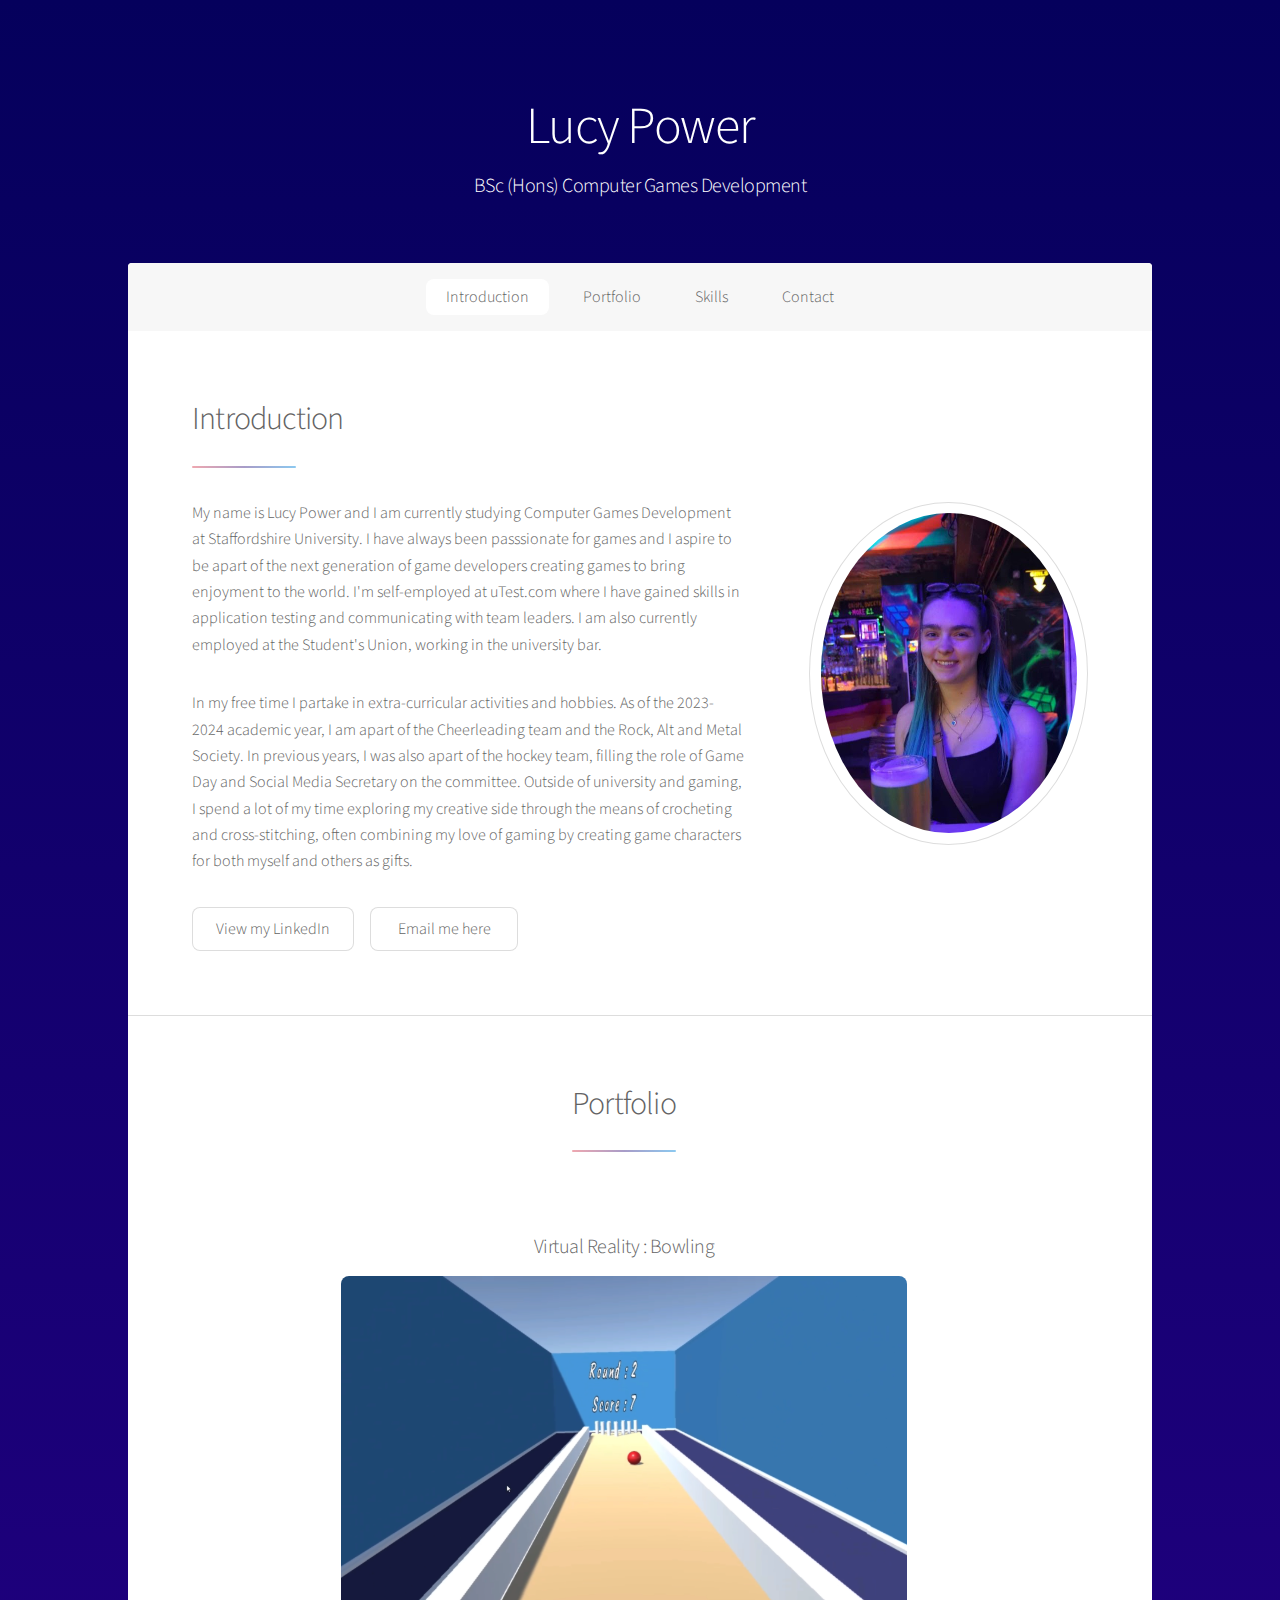
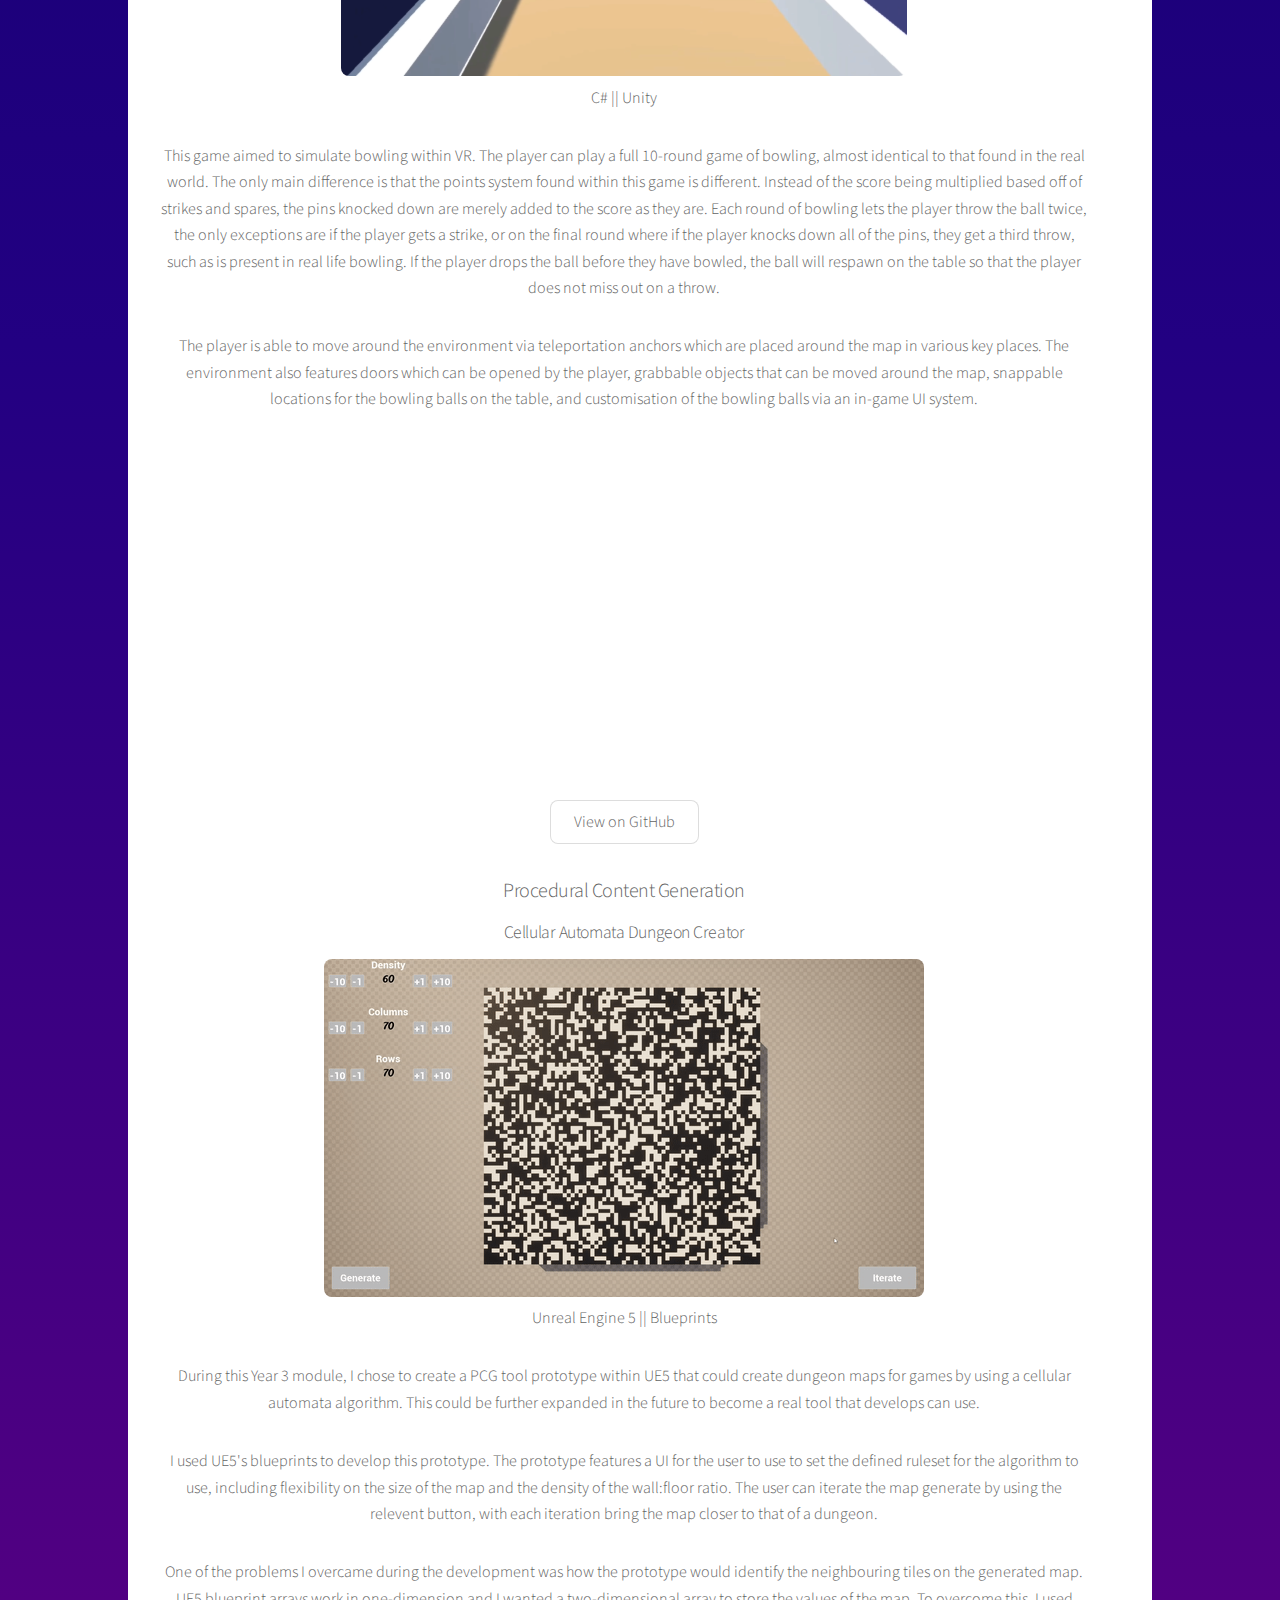
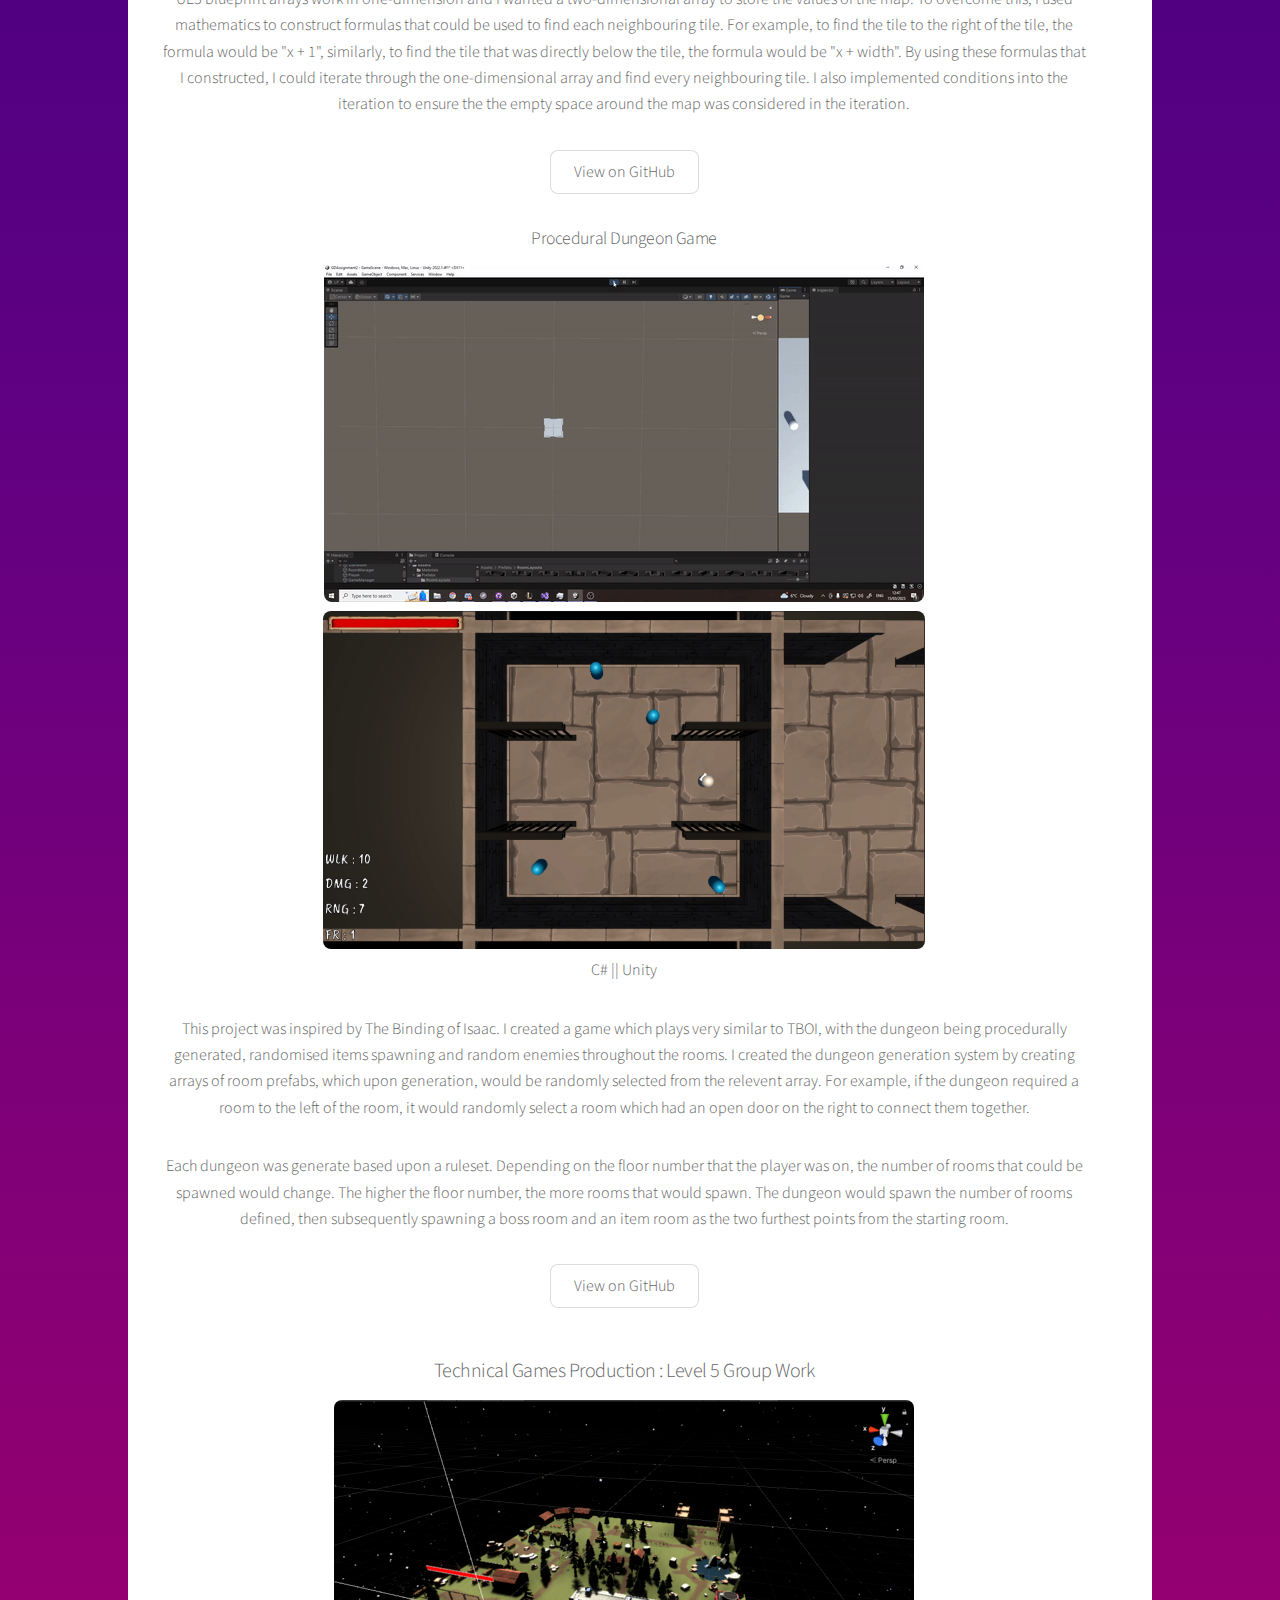
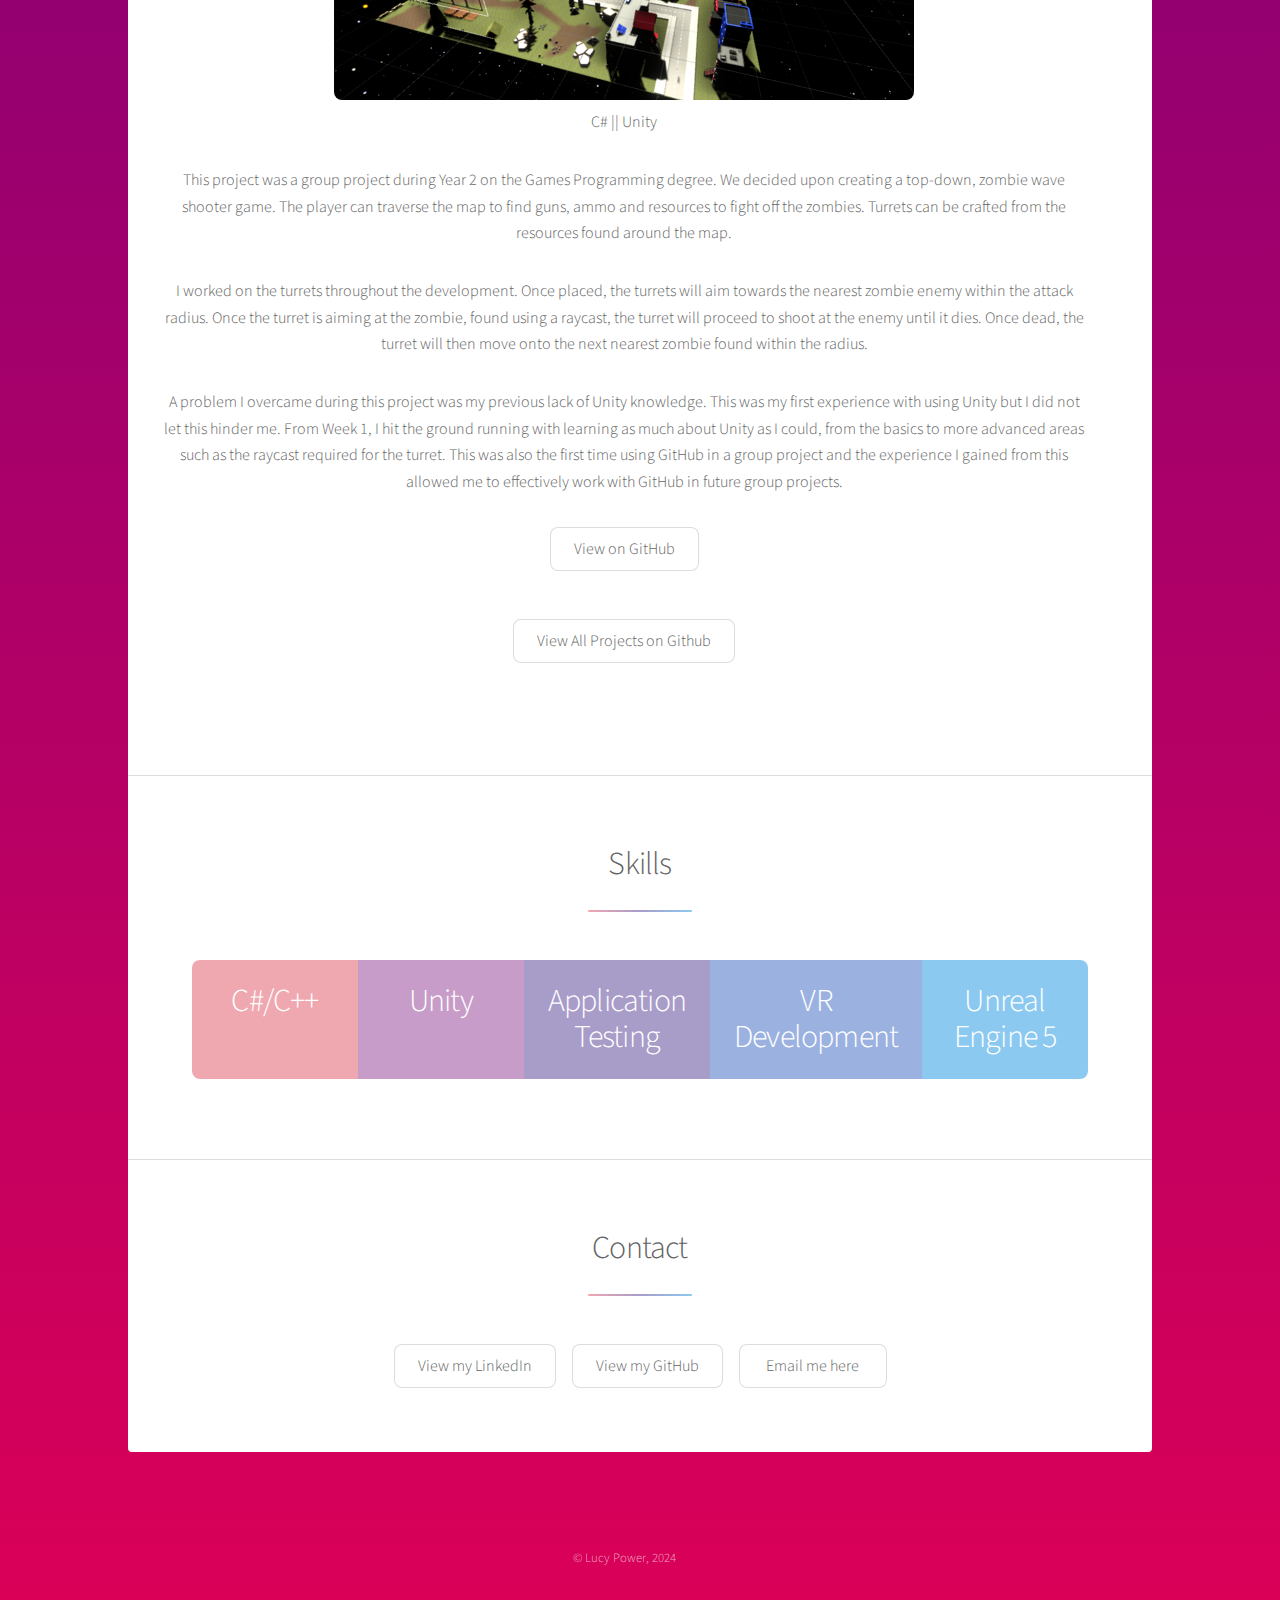
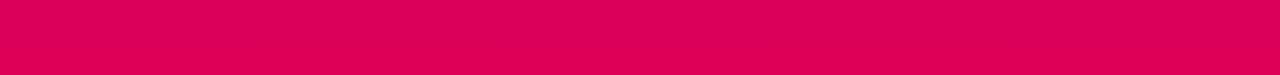
<file: index.html>
<!DOCTYPE HTML>
<!--
	Stellar by HTML5 UP
	html5up.net | @ajlkn
	Free for personal and commercial use under the CCA 3.0 license (html5up.net/license)
-->
<html>
	<head>
		<title>Lucy Power</title>
		<meta charset="utf-8" />
		<meta name="viewport" content="width=device-width, initial-scale=1, user-scalable=no" />
		<link rel="stylesheet" href="assets/css/main.css" />
		<noscript><link rel="stylesheet" href="assets/css/noscript.css" /></noscript>
	</head>
	<body class="is-preload">

		<!-- Wrapper -->
			<div id="wrapper">

				<!-- Header -->
					<header id="header" class="alt">
						<!--<span class="logo"><img src="images/logo.svg" alt="" /></span> -->
						<h1>Lucy Power</h1>
						<h3>BSc (Hons) Computer Games Development</h3>
					</header>

				<!-- Nav -->
					<nav id="nav">
						<ul>
							<li><a href="#intro" class="active">Introduction</a></li>
							<li><a href="#first">Portfolio</a></li>
							<li><a href="#second">Skills</a></li>
							<li><a href="#cta">Contact</a></li>
						</ul>
					</nav>

				<!-- Main -->
					<div id="main">

						<!-- Introduction -->
							<section id="intro" class="main">
								<div class="spotlight">
									<div class="content">
										<header class="major">
											<h2>Introduction</h2>
										</header>
										<p> My name is Lucy Power and I am currently studying Computer Games Development at Staffordshire University. I have always been passsionate for games and I aspire to be apart of the next generation of game developers creating games
											to bring enjoyment to the world. I'm self-employed at uTest.com where I have gained skills in application testing and communicating with team leaders. I am also currently employed at the Student's Union, working in the university bar. </p>

										<p> In my free time I partake in extra-curricular activities and hobbies. As of the 2023-2024 academic year, I am apart of the Cheerleading team and the Rock, Alt and Metal Society. In previous years, I was also apart of the
											hockey team, filling the role of Game Day and Social Media Secretary on the committee. Outside of university and gaming, I spend a lot of my time exploring my creative side through the means of crocheting and cross-stitching,
											often combining my love of gaming by creating game characters for both myself and others as gifts. </p>
										<ul class="actions">
											<li><a href="https://www.linkedin.com/in/lucy-power-4a35a01b9/" target="_blank" class="button">View my LinkedIn</a></li>
											<li><a href="mailto:lucy@powersg.me.uk" target="_blank" class="button">Email me here</a></li>
										</ul>
									</div>
									<span class="image"><img src="images/profilepic3.jpg" alt="" /></span>
								</div>
							</section>

						<!-- Portfolio -->
							<section id="first" class="main special">

								<ul class="features">

									<header class="major" style="text-align: center">
										<h2>Portfolio</h2>
									</header>

									<li>
										<h3> Virtual Reality : Bowling </h3>

										<span class="image"><img src="images/bowling.png" alt="" /></span>

										<p> C# || Unity </p>
										<p> This game aimed to simulate bowling within VR. The player can play a full 10-round game of bowling, almost identical to that found in the real world. The only main difference is that the points
										system found within this game is different. Instead of the score being multiplied based off of strikes and spares, the pins knocked down are merely added to the score as they are. Each round of bowling
									 	lets the player throw the ball twice, the only exceptions are if the player gets a strike, or on the final round where if the player knocks down all of the pins, they get a third throw, such as is present
										in real life bowling. If the player drops the ball before they have bowled, the ball will respawn on the table so that the player does not miss out on a throw. </p>
										<p> The player is able to move around the environment via teleportation anchors which are placed around the map in various key places. The environment also features doors which can be opened by the player,
										 	grabbable objects that can be moved around the map, snappable locations for the bowling balls on the table, and customisation of the bowling balls via an in-game UI system. </p>

										<iframe width="420" height="315"
										src = "https://www.youtube.com/embed/ia8OJ5OKNVw">
									</iframe>
									<p></p>

											<ul class="actions special">
												<li><a href="https://github.com/lucypower/VRAssignment" target="_blank" class="button">View on GitHub</a></li>
											</ul>
											<p></p>

									</li>

									<li>

										<h3>Procedural Content Generation</h3>
										<h4> Cellular Automata Dungeon Creator</h4>

										<span class="image"><img src="images/70x70.gif" alt="" /></span>

										<p> Unreal Engine 5 || Blueprints </p>
										<p> During this Year 3 module, I chose to create a PCG tool prototype within UE5 that could create dungeon maps for games by using a cellular automata algorithm. This could be further expanded in the future
											to become a real tool that develops can use. </p>
										<p> I used UE5's blueprints to develop this prototype. The prototype features a UI for the user to use to set the defined ruleset for the algorithm to use, including flexibility on the size of the map and the
											density of the wall:floor ratio. The user can iterate the map generate by using the relevent button, with each iteration bring the map closer to that of a dungeon. </p>

										<p> One of the problems I overcame during the development was how the prototype would identify the neighbouring tiles on the generated map. UE5 blueprint arrays work in one-dimension and I wanted a two-dimensional
											array to store the values of the map. To overcome this, I used mathematics to construct formulas that could be used to find each neighbouring tile. For example, to find the tile to the right of the tile, the formula
											would be "x + 1", similarly, to find the tile that was directly below the tile, the formula would be "x + width". By using these formulas that I constructed, I could iterate through the one-dimensional array and find
											every neighbouring tile. I also implemented conditions into the iteration to ensure the the empty space around the map was considered in the iteration. </p>

										<ul class="actions special">
											<li><a href="https://github.com/lucypower/PCGAssessment" target="_blank" class="button">View on GitHub</a></li>
										</ul>

										<h4> Procedural Dungeon Game</h4>

											<span class="image"><img src="images/tboi.gif" alt="" /></span>
											<span class="image"><img src="images/gdgame2.png" alt="" /></span>

											<p>C# || Unity</p>
											<p> This project was inspired by The Binding of Isaac. I created a game which plays very similar to TBOI, with the dungeon being procedurally generated, randomised items spawning
											 	and random enemies throughout the rooms. I created the dungeon generation system by creating arrays of room prefabs, which upon generation, would be randomly selected from the relevent
												array. For example, if the dungeon required a room to the left of the room, it would randomly select a room which had an open door on the right to connect them together.</p>
											<p> Each dungeon was generate based upon a ruleset. Depending on the floor number that the player was on, the number of rooms that could be spawned would change. The higher the floor
												number, the more rooms that would spawn. The dungeon would spawn the number of rooms defined, then subsequently spawning a boss room and an item room as the two furthest points
												from the starting room. </p>

												<ul class="actions special">
													<li><a href="https://github.com/lucypower/GDAssignment2" target="_blank" class="button">View on GitHub</a></li>
												</ul>

									</li>

									<li>
										<h3>Technical Games Production : Level 5 Group Work</h3>
										<span class="image"><img src="images/group.png" alt="" /></span>
										<p>C# || Unity</p>
										<p> This project was a group project during Year 2 on the Games Programming degree. We decided upon creating a top-down, zombie wave shooter game. The player can traverse the map to find guns, ammo and resources to
										fight off the zombies. Turrets can be crafted from the resources found around the map. </p>
										<p> I worked on the turrets throughout the development. Once placed, the turrets will aim towards the nearest zombie enemy within the attack radius. Once the turret is aiming at the zombie, found using a
										raycast, the turret will proceed to shoot at the enemy until it dies. Once dead, the turret will then move onto the next nearest zombie found within the radius. </p>
										<p> A problem I overcame during this project was my previous lack of Unity knowledge. This was my first experience with using Unity but I did not let this hinder me. From Week 1, I hit the ground running
										with learning as much about Unity as I could, from the basics to more advanced areas such as the raycast required for the turret. This was also the first time using GitHub in a group project and the experience
									 	I gained from this allowed me to effectively work with GitHub in future group projects.</p>
										<p> </p>

										<ul class="actions special">
											<li><a href="https://github.com/Thy-Knights-of-the-Round-Table/UnityGame" target="_blank" class="button">View on GitHub</a></li>
										</ul>
									</li>



									<footer class="major">
										<ul class="actions special">
											<li><a href="https://github.com/lucypower?tab=repositories" target="_blank" class="button">View All Projects on Github</a></li>
										</ul>
									</footer>

								</ul>

							</section>

						<!-- Skills -->
							<section id="second" class="main special">
								<header class="major">
									<h2>Skills</h2>
									<!--<p>Donec imperdiet consequat consequat. Suspendisse feugiat congue<br />
									posuere. Nulla massa urna, fermentum eget quam aliquet.</p>-->
								</header>
								<ul class="statistics">
									<li class="style1">
										<strong>C#/C++</strong>
									</li>
									<li class="style2">
										<strong>Unity</strong>
									</li>
									<li class="style3">
										<strong>Application Testing</strong>
									</li>
									<li class="style4">
										<strong>VR Development</strong>
									</li>
									<li class="style5">
										<strong>Unreal Engine 5</strong>
									</li>

								</ul>
								<!--<p class="content">Nam elementum nisl et mi a commodo porttitor. Morbi sit amet nisl eu arcu faucibus hendrerit vel a risus. Nam a orci mi, elementum ac arcu sit amet, fermentum pellentesque et purus. Integer maximus varius lorem, sed convallis diam accumsan sed. Etiam porttitor placerat sapien, sed eleifend a enim pulvinar faucibus semper quis ut arcu. Ut non nisl a mollis est efficitur vestibulum. Integer eget purus nec nulla mattis et accumsan ut magna libero. Morbi auctor iaculis porttitor. Sed ut magna ac risus et hendrerit scelerisque. Praesent eleifend lacus in lectus aliquam porta. Cras eu ornare dui curabitur lacinia.</p>-->
								<!--<footer class="major">
									<ul class="actions special">
										<li><a href="https://www.linkedin.com/in/lucy-power-4a35a01b9/" target="_blank" class="button">View my LinkedIn</a></li>
									</ul>
								</footer> -->
							</section>

						<!-- Social -->
							<section id="cta" class="main special">
								<header class="major">
									<h2>Contact</h2>
								</header>
								<!-- twitter widget -->
								<center>
								<!-- <a class="twitter-timeline" data-width="400" data-height="600" data-theme="light" href="https://twitter.com/lucypower2002?ref_src=twsrc%5Etfw">Tweets by lucypower2002</a> <script async src="https://platform.twitter.com/widgets.js" charset="utf-8"></script> -->
								<footer class="major">
									<ul class="actions special">
										<li><a href="https://www.linkedin.com/in/lucy-power-4a35a01b9/" target="_blank" class="button">View my LinkedIn</a></li>
										<li><a href="https://github.com/lucypower" target="_blank" class="button">View my GitHub</a></li>
										<li><a href="mailto:lucy@powersg.me.uk" target="_blank" class="button">Email me here</a></li>
									</ul>
								</footer>
							</center>
							</section>

					</div>

				<!-- Footer -->
					<footer id="footer">
						<!--<section>
							 <ul class="icons">
								<li><a href="https://www.linkedin.com/in/lucy-power-4a35a01b9/" target="_blank" class="icon brands fa-linkedin alt"><span class="label">LinkinIn</span></a></li>
								<li><a href="https://twitter.com/lucypower2002" target="_blank" class="icon brands fa-twitter alt"><span class="label">Twitter</span></a></li>
								<li><a href="https://github.com/lucypower" target="_blank" class="icon brands fa-github alt"><span class="label">GitHub</span></a></li>
							</ul>
						</section>-->
						<p class="copyright">&copy; Lucy Power, 2024 </p>
					</footer>

			</div>

		<!-- Scripts -->
			<script src="assets/js/jquery.min.js"></script>
			<script src="assets/js/jquery.scrollex.min.js"></script>
			<script src="assets/js/jquery.scrolly.min.js"></script>
			<script src="assets/js/browser.min.js"></script>
			<script src="assets/js/breakpoints.min.js"></script>
			<script src="assets/js/util.js"></script>
			<script src="assets/js/main.js"></script>

	</body>
</html>
</file>
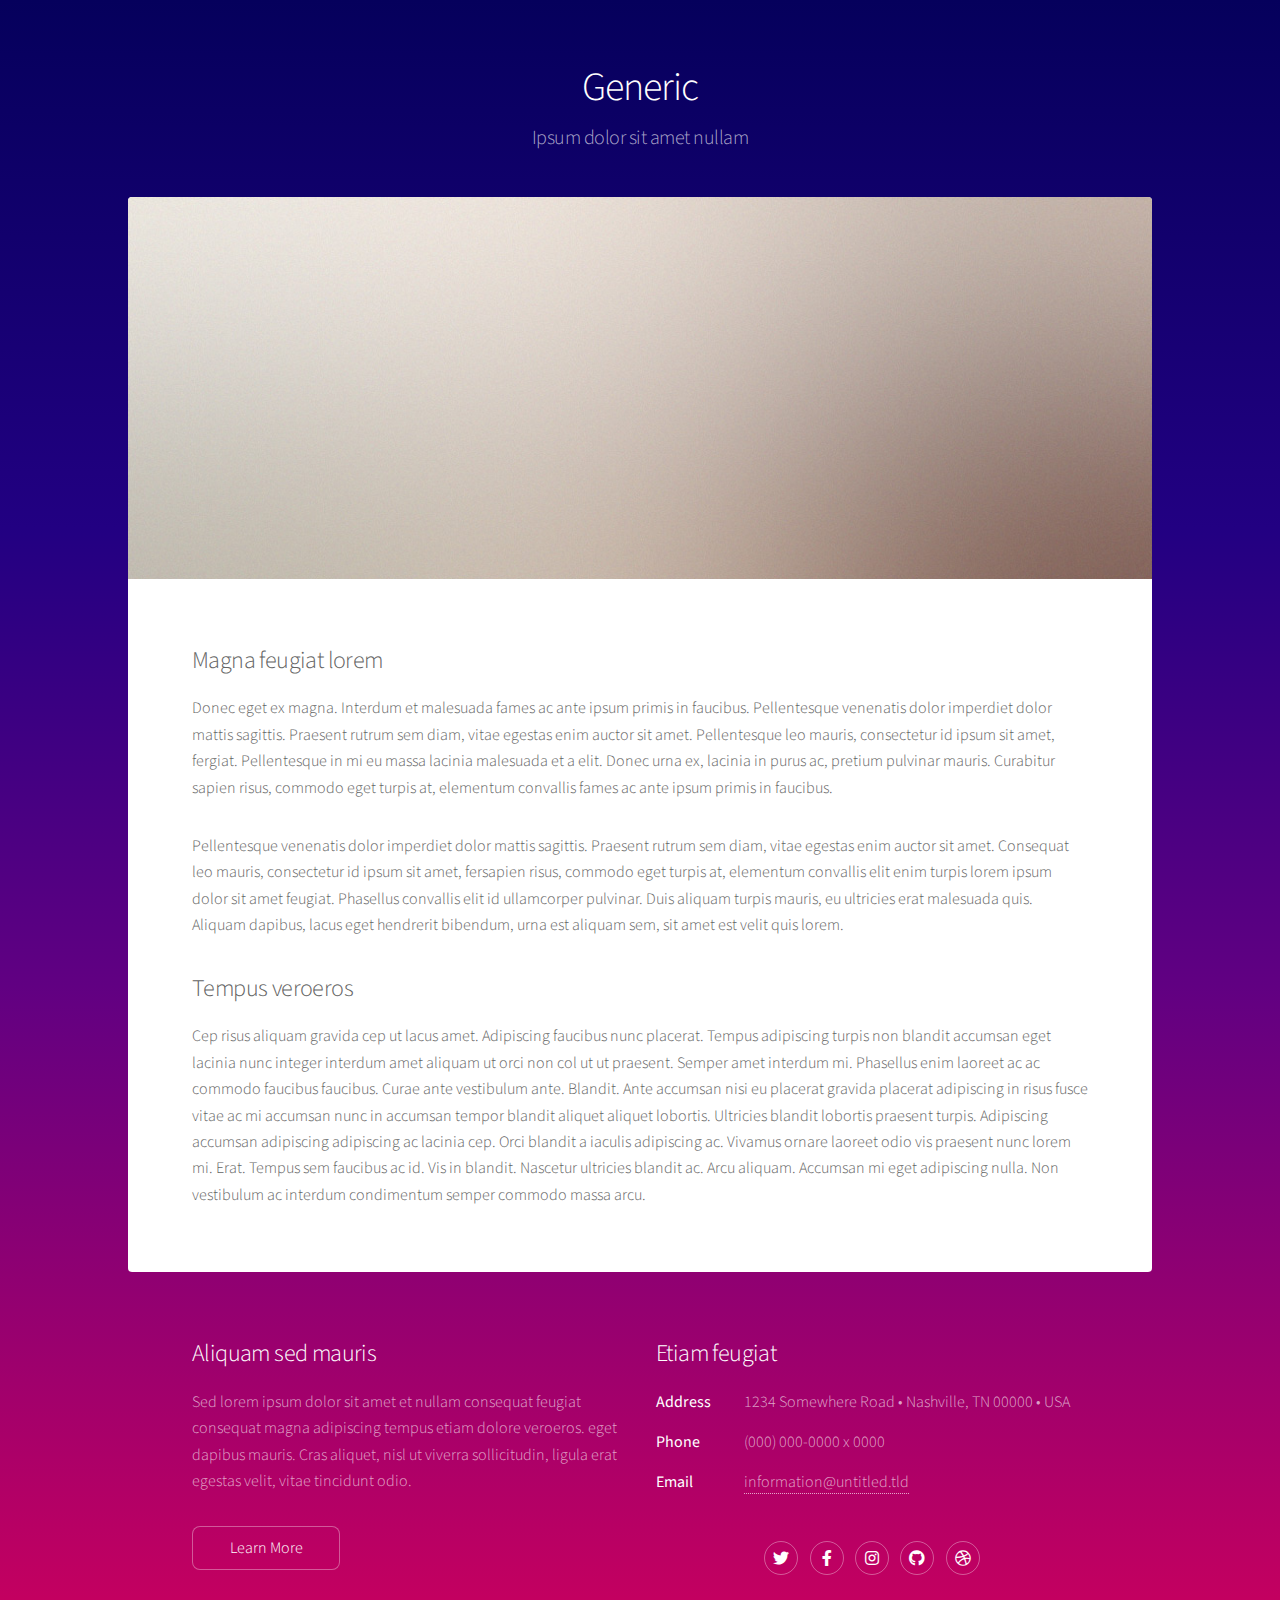
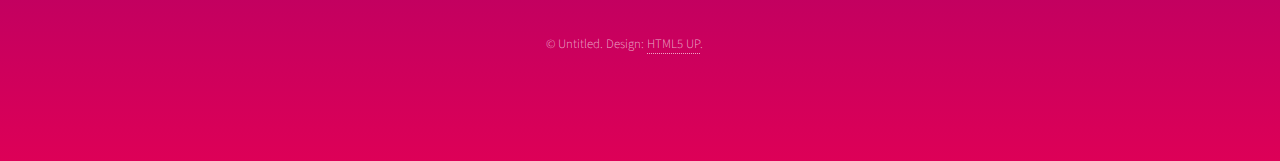
<file: ascension.html>
<!DOCTYPE HTML>
<!--
	Stellar by HTML5 UP
	html5up.net | @ajlkn
	Free for personal and commercial use under the CCA 3.0 license (html5up.net/license)
-->
<html>
	<head>
		<title>Generic - Stellar by HTML5 UP</title>
		<meta charset="utf-8" />
		<meta name="viewport" content="width=device-width, initial-scale=1, user-scalable=no" />
		<link rel="stylesheet" href="assets/css/main.css" />
		<noscript><link rel="stylesheet" href="assets/css/noscript.css" /></noscript>
	</head>
	<body class="is-preload">

		<!-- Wrapper -->
			<div id="wrapper">

				<!-- Header -->
					<header id="header">
						<h1>Generic</h1>
						<p>Ipsum dolor sit amet nullam</p>
					</header>

				<!-- Main -->
					<div id="main">

						<!-- Content -->
							<section id="content" class="main">
								<span class="image main"><img src="images/pic04.jpg" alt="" /></span>
								<h2>Magna feugiat lorem</h2>
								<p>Donec eget ex magna. Interdum et malesuada fames ac ante ipsum primis in faucibus. Pellentesque venenatis dolor imperdiet dolor mattis sagittis. Praesent rutrum sem diam, vitae egestas enim auctor sit amet. Pellentesque leo mauris, consectetur id ipsum sit amet, fergiat. Pellentesque in mi eu massa lacinia malesuada et a elit. Donec urna ex, lacinia in purus ac, pretium pulvinar mauris. Curabitur sapien risus, commodo eget turpis at, elementum convallis fames ac ante ipsum primis in faucibus.</p>
								<p>Pellentesque venenatis dolor imperdiet dolor mattis sagittis. Praesent rutrum sem diam, vitae egestas enim auctor sit amet. Consequat leo mauris, consectetur id ipsum sit amet, fersapien risus, commodo eget turpis at, elementum convallis elit enim turpis lorem ipsum dolor sit amet feugiat. Phasellus convallis elit id ullamcorper pulvinar. Duis aliquam turpis mauris, eu ultricies erat malesuada quis. Aliquam dapibus, lacus eget hendrerit bibendum, urna est aliquam sem, sit amet est velit quis lorem.</p>
								<h2>Tempus veroeros</h2>
								<p>Cep risus aliquam gravida cep ut lacus amet. Adipiscing faucibus nunc placerat. Tempus adipiscing turpis non blandit accumsan eget lacinia nunc integer interdum amet aliquam ut orci non col ut ut praesent. Semper amet interdum mi. Phasellus enim laoreet ac ac commodo faucibus faucibus. Curae ante vestibulum ante. Blandit. Ante accumsan nisi eu placerat gravida placerat adipiscing in risus fusce vitae ac mi accumsan nunc in accumsan tempor blandit aliquet aliquet lobortis. Ultricies blandit lobortis praesent turpis. Adipiscing accumsan adipiscing adipiscing ac lacinia cep. Orci blandit a iaculis adipiscing ac. Vivamus ornare laoreet odio vis praesent nunc lorem mi. Erat. Tempus sem faucibus ac id. Vis in blandit. Nascetur ultricies blandit ac. Arcu aliquam. Accumsan mi eget adipiscing nulla. Non vestibulum ac interdum condimentum semper commodo massa arcu.</p>
							</section>

					</div>

				<!-- Footer -->
					<footer id="footer">
						<section>
							<h2>Aliquam sed mauris</h2>
							<p>Sed lorem ipsum dolor sit amet et nullam consequat feugiat consequat magna adipiscing tempus etiam dolore veroeros. eget dapibus mauris. Cras aliquet, nisl ut viverra sollicitudin, ligula erat egestas velit, vitae tincidunt odio.</p>
							<ul class="actions">
								<li><a href="#" class="button">Learn More</a></li>
							</ul>
						</section>
						<section>
							<h2>Etiam feugiat</h2>
							<dl class="alt">
								<dt>Address</dt>
								<dd>1234 Somewhere Road &bull; Nashville, TN 00000 &bull; USA</dd>
								<dt>Phone</dt>
								<dd>(000) 000-0000 x 0000</dd>
								<dt>Email</dt>
								<dd><a href="#">information@untitled.tld</a></dd>
							</dl>
							<ul class="icons">
								<li><a href="#" class="icon brands fa-twitter alt"><span class="label">Twitter</span></a></li>
								<li><a href="#" class="icon brands fa-facebook-f alt"><span class="label">Facebook</span></a></li>
								<li><a href="#" class="icon brands fa-instagram alt"><span class="label">Instagram</span></a></li>
								<li><a href="#" class="icon brands fa-github alt"><span class="label">GitHub</span></a></li>
								<li><a href="#" class="icon brands fa-dribbble alt"><span class="label">Dribbble</span></a></li>
							</ul>
						</section>
						<p class="copyright">&copy; Untitled. Design: <a href="https://html5up.net">HTML5 UP</a>.</p>
					</footer>

			</div>

		<!-- Scripts -->
			<script src="assets/js/jquery.min.js"></script>
			<script src="assets/js/jquery.scrollex.min.js"></script>
			<script src="assets/js/jquery.scrolly.min.js"></script>
			<script src="assets/js/browser.min.js"></script>
			<script src="assets/js/breakpoints.min.js"></script>
			<script src="assets/js/util.js"></script>
			<script src="assets/js/main.js"></script>

	</body>
</html>
</file>
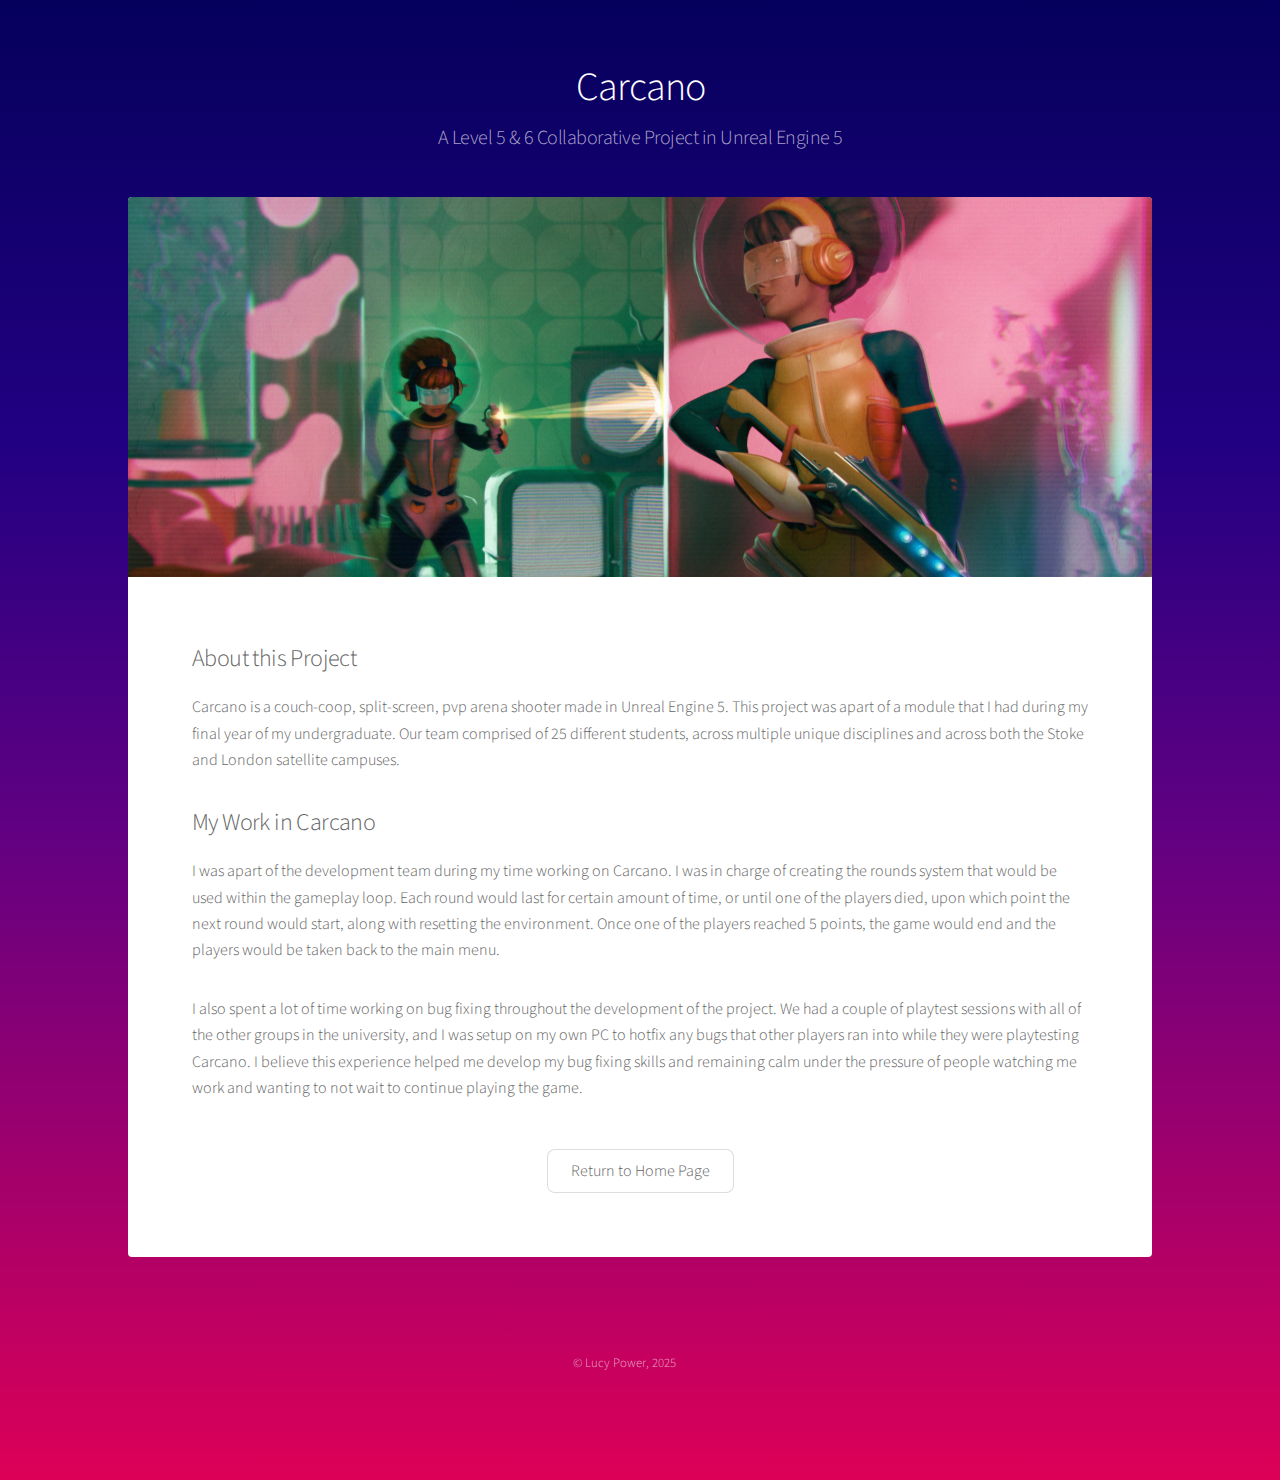
<file: carcano.html>
<!DOCTYPE HTML>
<!--
	Stellar by HTML5 UP
	html5up.net | @ajlkn
	Free for personal and commercial use under the CCA 3.0 license (html5up.net/license)
-->
<html>
	<head>
		<title>Carcano</title>
		<meta charset="utf-8" />
		<meta name="viewport" content="width=device-width, initial-scale=1, user-scalable=no" />
		<link rel="stylesheet" href="assets/css/main.css" />
		<noscript><link rel="stylesheet" href="assets/css/noscript.css" /></noscript>
	</head>
	<body class="is-preload">

		<!-- Wrapper -->
			<div id="wrapper">

				<!-- Header -->
					<header id="header">
						<h1>Carcano</h1>
						<p>A Level 5 & 6 Collaborative Project in Unreal Engine 5</p>
					</header>

				<!-- Main -->
					<div id="main">

						<!-- Content -->
							<section id="content" class="main">
								<span class="image main"><img src="images/carcano2.png" alt="" /></span>
								<h2>About this Project</h2>
								<p> Carcano is a couch-coop, split-screen, pvp arena shooter made in Unreal Engine 5. This project was apart of a module that I had during my final year of my undergraduate. Our team comprised of 25 different students, across multiple unique disciplines
								and across both the Stoke and London satellite campuses. </p>

								<h2> My Work in Carcano </h2>
									<p> I was apart of the development team during my time working on Carcano. I was in charge of creating the rounds system that would be used within the gameplay loop. Each round would last for certain amount of time, or until one of the players died, upon
									which point the next round would start, along with resetting the environment. Once one of the players reached 5 points, the game would end and the players would be taken back to the main menu. </p>

									<p> I also spent a lot of time working on bug fixing throughout the development of the project. We had a couple of playtest sessions with all of the other groups in the university, and I was setup on my own PC to hotfix any bugs that other players ran
									into while they were playtesting Carcano. I believe this experience helped me develop my bug fixing skills and remaining calm under the pressure of people watching me work and wanting to not wait to continue playing the game. </p>

								<footer class="major">
									<ul class="actions special">
										<li><a href="https://lucypower.github.io" class="button">Return to Home Page</a></li>
									</ul>
								</footer>
							</section>

					</div>

				<!-- Footer -->
				<footer id="footer">
					<p class="copyright">&copy; Lucy Power, 2025 </p>
				</footer>
			</div>

		<!-- Scripts -->
			<script src="assets/js/jquery.min.js"></script>
			<script src="assets/js/jquery.scrollex.min.js"></script>
			<script src="assets/js/jquery.scrolly.min.js"></script>
			<script src="assets/js/browser.min.js"></script>
			<script src="assets/js/breakpoints.min.js"></script>
			<script src="assets/js/util.js"></script>
			<script src="assets/js/main.js"></script>

	</body>
</html>
</file>
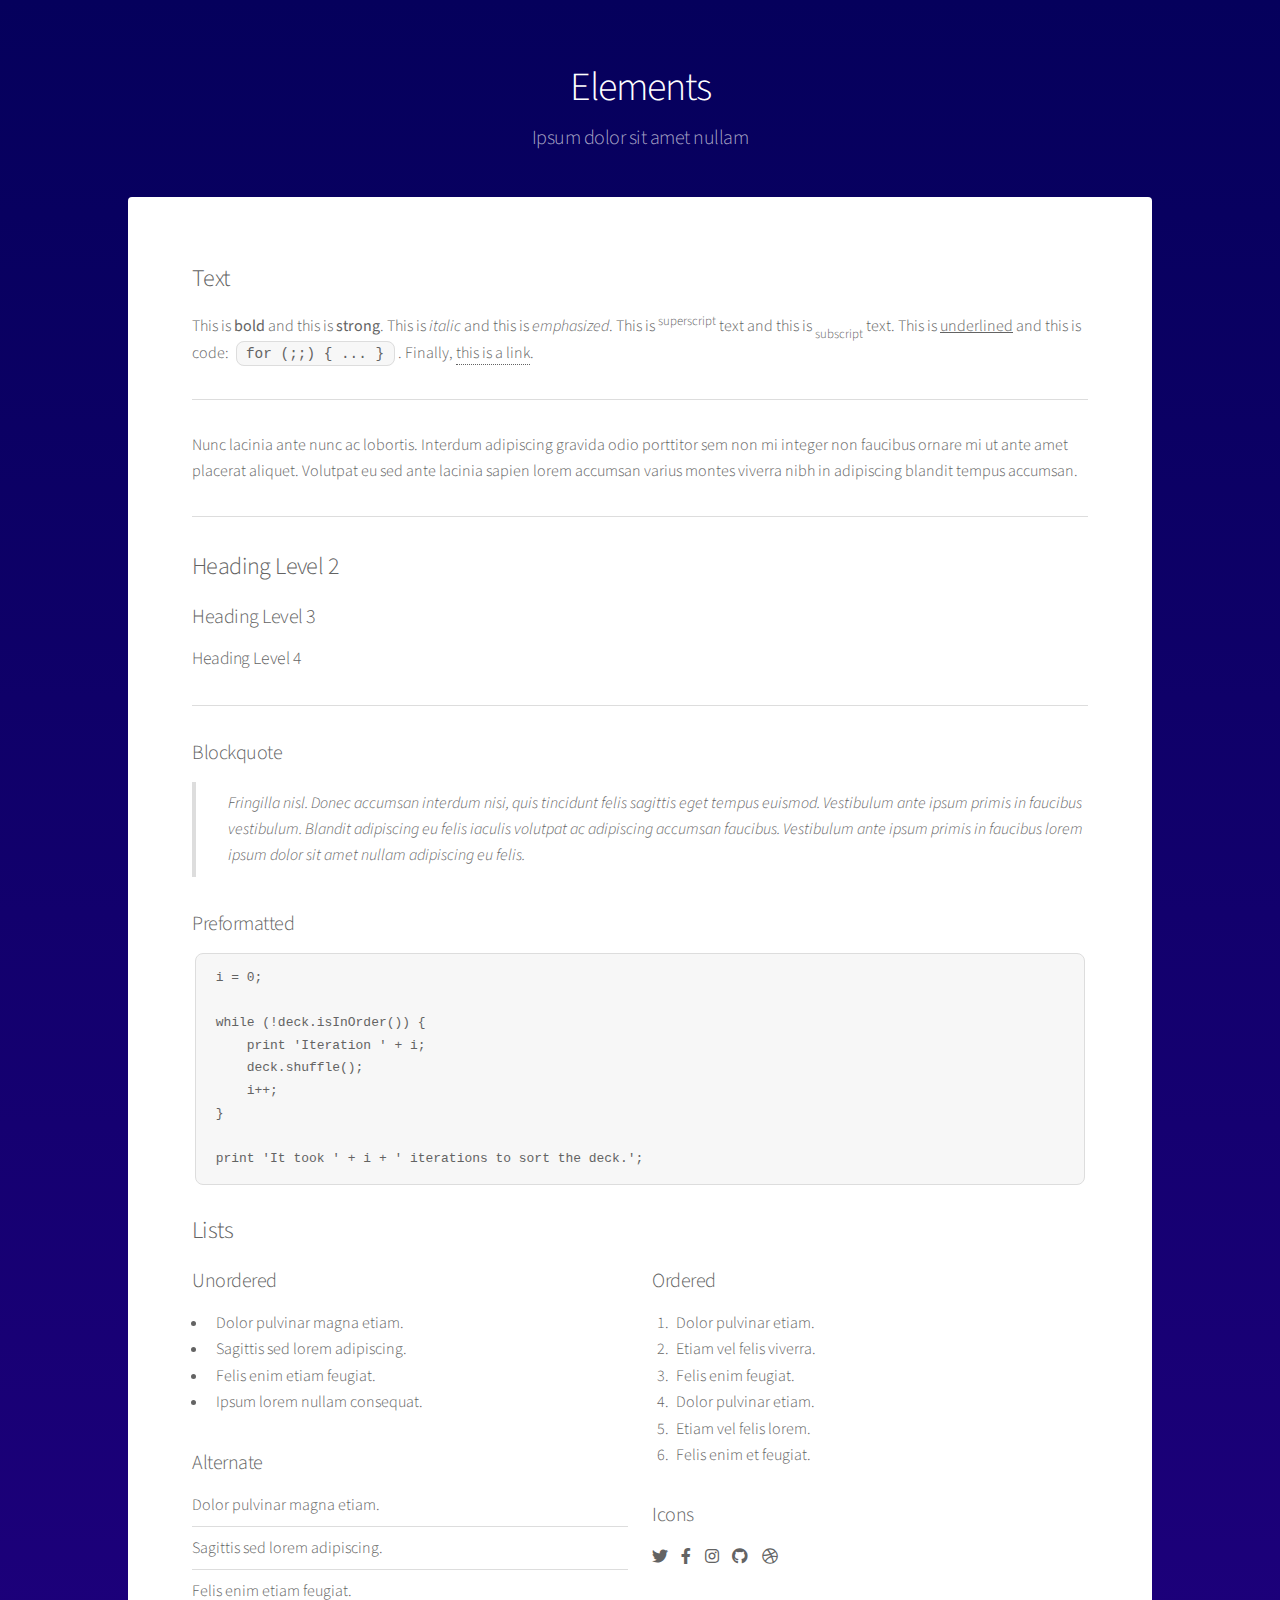
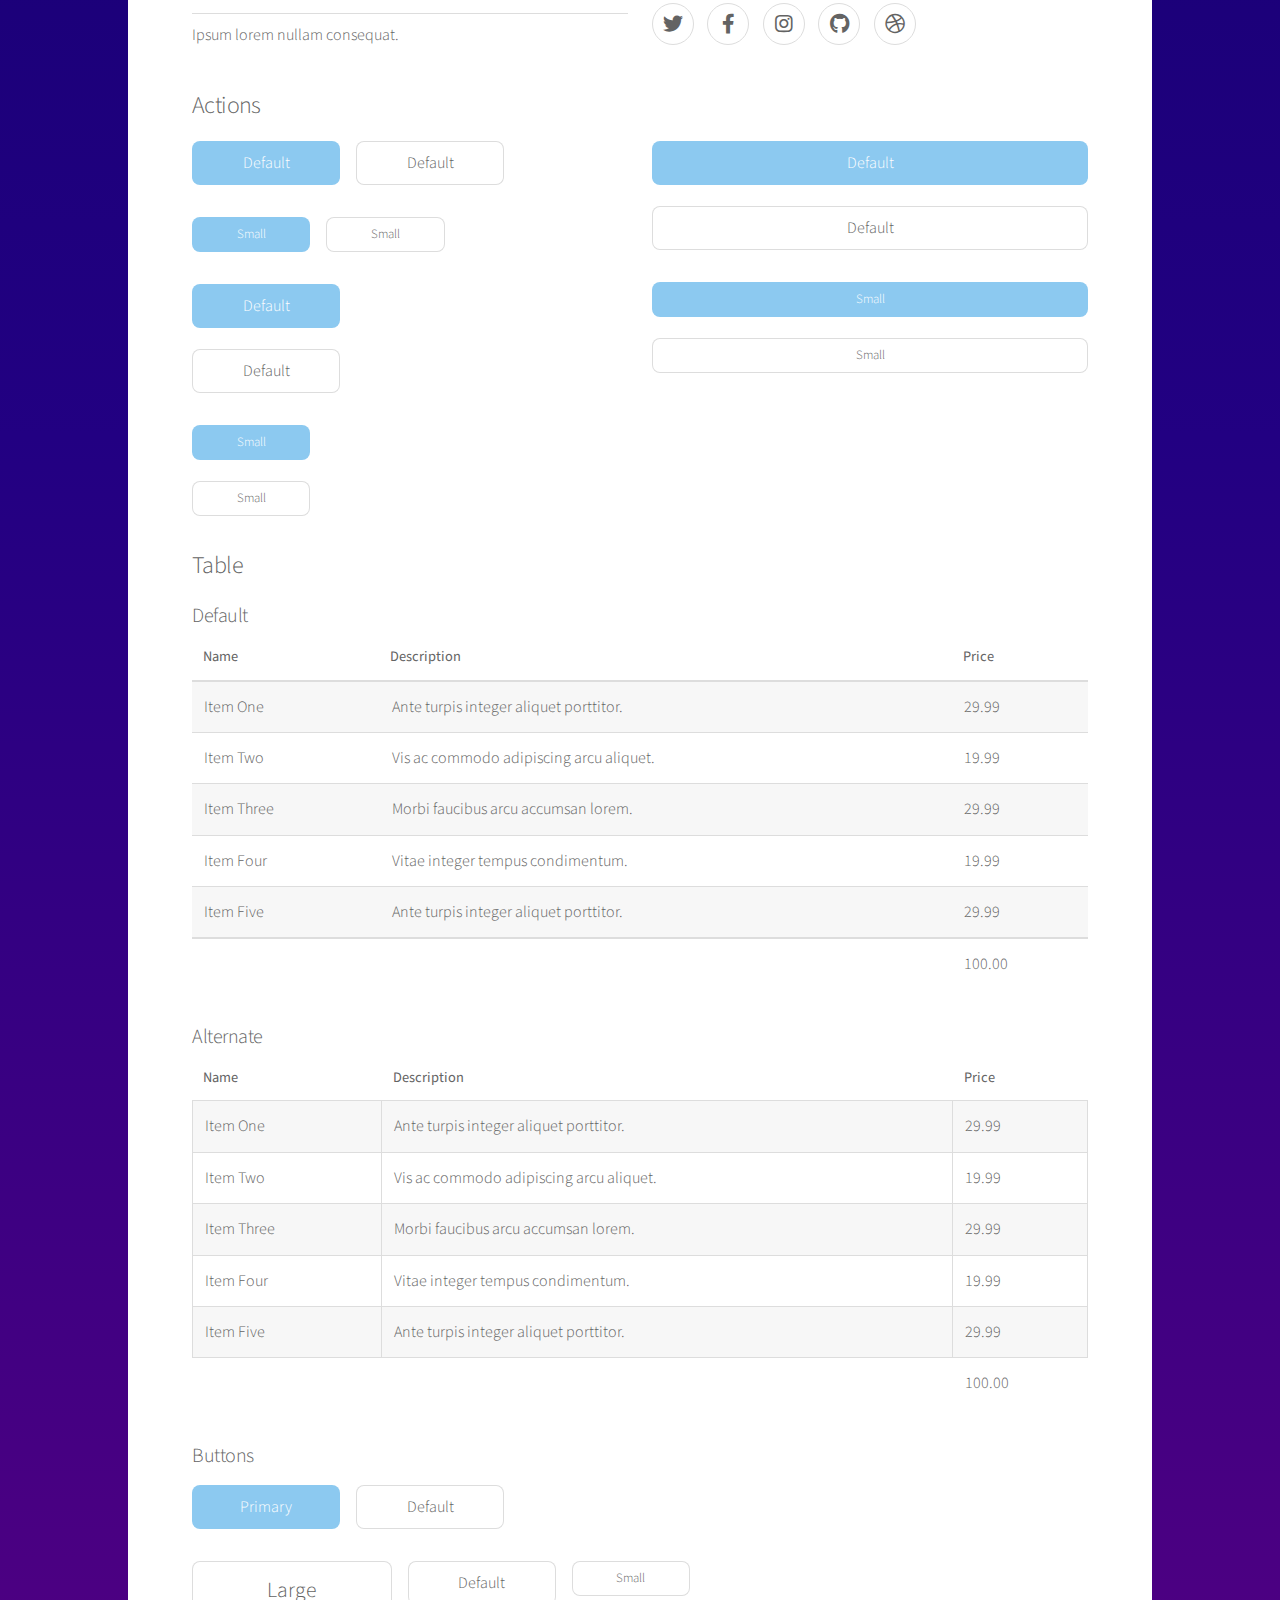
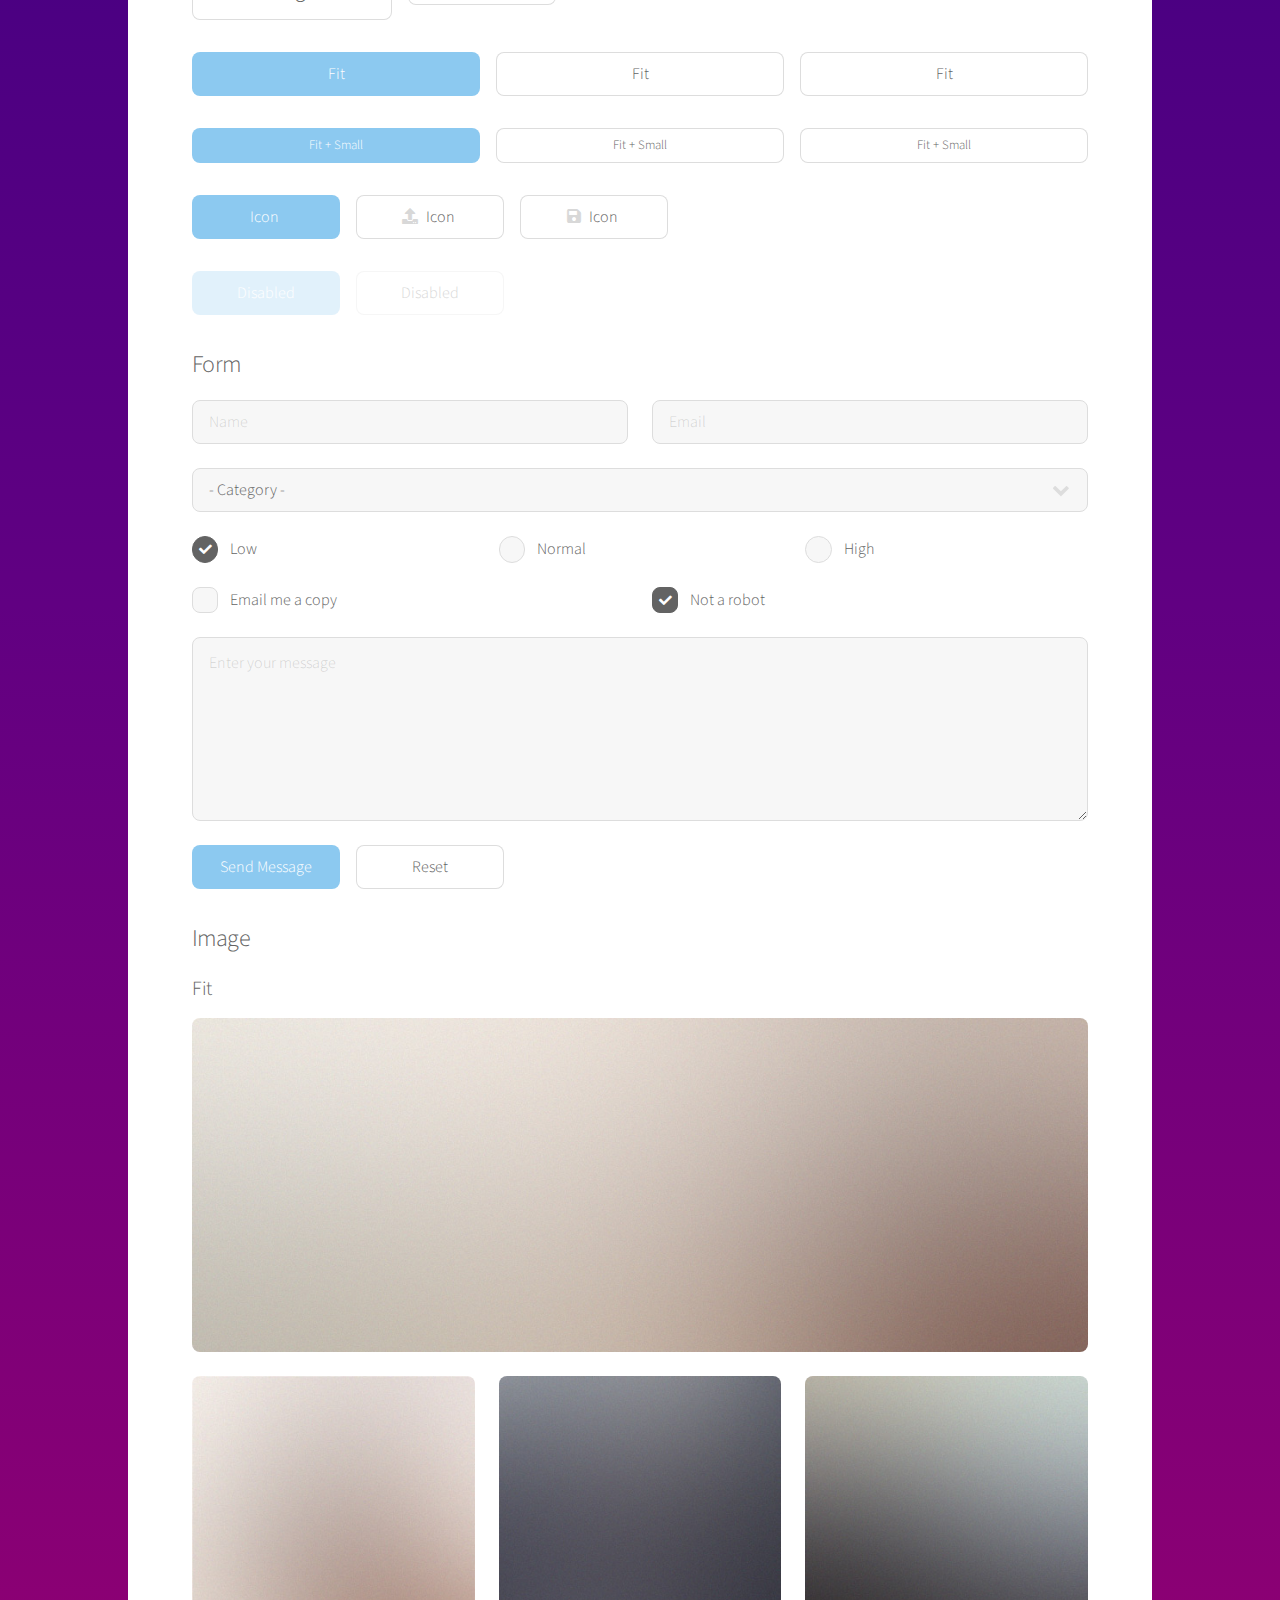
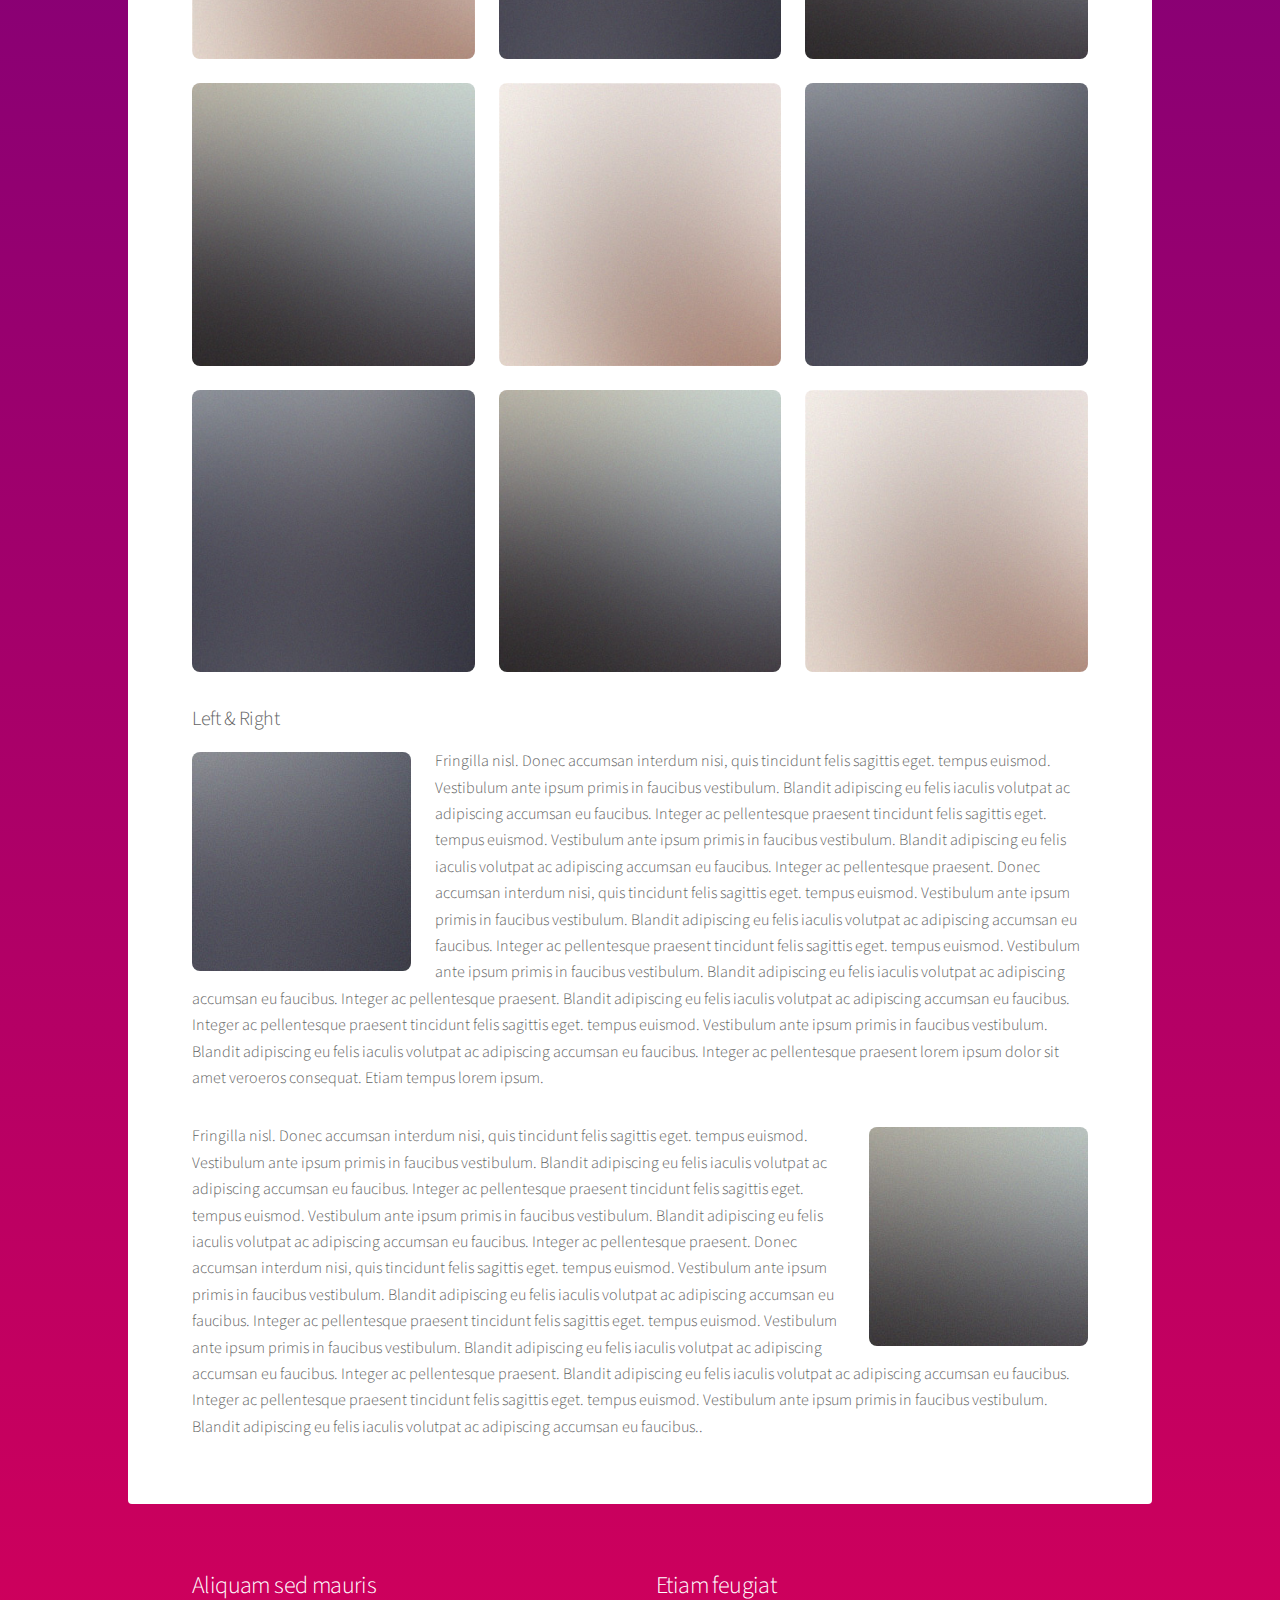
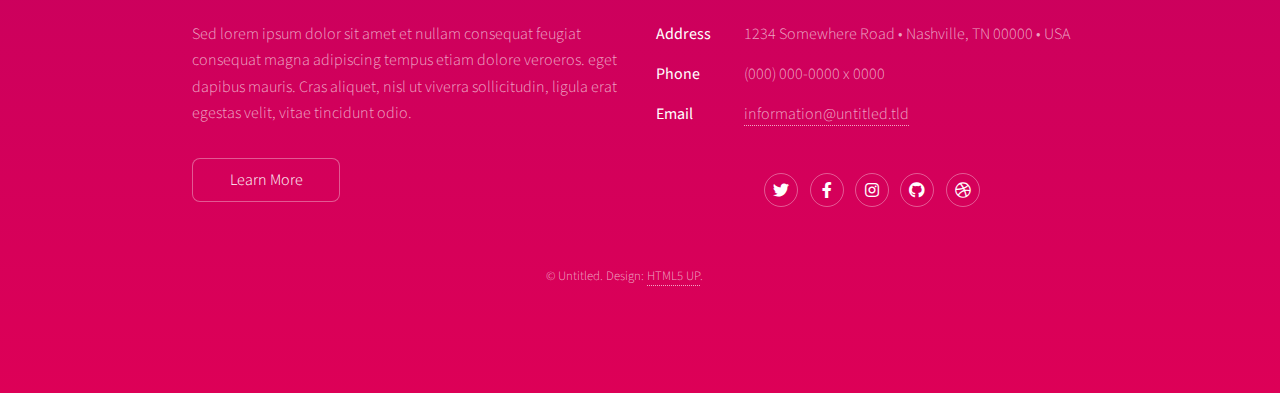
<file: elements.html>
<!DOCTYPE HTML>
<!--
	Stellar by HTML5 UP
	html5up.net | @ajlkn
	Free for personal and commercial use under the CCA 3.0 license (html5up.net/license)
-->
<html>
	<head>
		<title>Elements - Stellar by HTML5 UP</title>
		<meta charset="utf-8" />
		<meta name="viewport" content="width=device-width, initial-scale=1, user-scalable=no" />
		<link rel="stylesheet" href="assets/css/main.css" />
		<noscript><link rel="stylesheet" href="assets/css/noscript.css" /></noscript>
	</head>
	<body class="is-preload">

		<!-- Wrapper -->
			<div id="wrapper">

				<!-- Header -->
					<header id="header">
						<h1>Elements</h1>
						<p>Ipsum dolor sit amet nullam</p>
					</header>

				<!-- Main -->
					<div id="main">

						<!-- Content -->
							<section id="content" class="main">

								<!-- Text -->
									<section>
										<h2>Text</h2>
										<p>This is <b>bold</b> and this is <strong>strong</strong>. This is <i>italic</i> and this is <em>emphasized</em>.
										This is <sup>superscript</sup> text and this is <sub>subscript</sub> text.
										This is <u>underlined</u> and this is code: <code>for (;;) { ... }</code>. Finally, <a href="#">this is a link</a>.</p>
										<hr />
										<p>Nunc lacinia ante nunc ac lobortis. Interdum adipiscing gravida odio porttitor sem non mi integer non faucibus ornare mi ut ante amet placerat aliquet. Volutpat eu sed ante lacinia sapien lorem accumsan varius montes viverra nibh in adipiscing blandit tempus accumsan.</p>
										<hr />
										<h2>Heading Level 2</h2>
										<h3>Heading Level 3</h3>
										<h4>Heading Level 4</h4>
										<hr />
										<h3>Blockquote</h3>
										<blockquote>Fringilla nisl. Donec accumsan interdum nisi, quis tincidunt felis sagittis eget tempus euismod. Vestibulum ante ipsum primis in faucibus vestibulum. Blandit adipiscing eu felis iaculis volutpat ac adipiscing accumsan faucibus. Vestibulum ante ipsum primis in faucibus lorem ipsum dolor sit amet nullam adipiscing eu felis.</blockquote>
										<h3>Preformatted</h3>
										<pre><code>i = 0;

while (!deck.isInOrder()) {
    print 'Iteration ' + i;
    deck.shuffle();
    i++;
}

print 'It took ' + i + ' iterations to sort the deck.';</code></pre>
									</section>

								<!-- Lists -->
									<section>
										<h2>Lists</h2>
										<div class="row">
											<div class="col-6 col-12-medium">
												<h3>Unordered</h3>
												<ul>
													<li>Dolor pulvinar magna etiam.</li>
													<li>Sagittis sed lorem adipiscing.</li>
													<li>Felis enim etiam feugiat.</li>
													<li>Ipsum lorem nullam consequat.</li>
												</ul>
												<h3>Alternate</h3>
												<ul class="alt">
													<li>Dolor pulvinar magna etiam.</li>
													<li>Sagittis sed lorem adipiscing.</li>
													<li>Felis enim etiam feugiat.</li>
													<li>Ipsum lorem nullam consequat.</li>
												</ul>
											</div>
											<div class="col-6 col-12-medium">
												<h3>Ordered</h3>
												<ol>
													<li>Dolor pulvinar etiam.</li>
													<li>Etiam vel felis viverra.</li>
													<li>Felis enim feugiat.</li>
													<li>Dolor pulvinar etiam.</li>
													<li>Etiam vel felis lorem.</li>
													<li>Felis enim et feugiat.</li>
												</ol>
												<h3>Icons</h3>
												<ul class="icons">
													<li><a href="#" class="icon brands fa-twitter"><span class="label">Twitter</span></a></li>
													<li><a href="#" class="icon brands fa-facebook-f"><span class="label">Facebook</span></a></li>
													<li><a href="#" class="icon brands fa-instagram"><span class="label">Instagram</span></a></li>
													<li><a href="#" class="icon brands fa-github"><span class="label">GitHub</span></a></li>
													<li><a href="#" class="icon brands fa-dribbble"><span class="label">Dribbble</span></a></li>
												</ul>
												<ul class="icons">
													<li><a href="#" class="icon brands alt fa-twitter"><span class="label">Twitter</span></a></li>
													<li><a href="#" class="icon brands alt fa-facebook-f"><span class="label">Facebook</span></a></li>
													<li><a href="#" class="icon brands alt fa-instagram"><span class="label">Instagram</span></a></li>
													<li><a href="#" class="icon brands alt fa-github"><span class="label">GitHub</span></a></li>
													<li><a href="#" class="icon brands alt fa-dribbble"><span class="label">Dribbble</span></a></li>
												</ul>
											</div>
										</div>
										<h2>Actions</h2>
										<div class="row">
											<div class="col-6 col-12-medium">
												<ul class="actions">
													<li><a href="#" class="button primary">Default</a></li>
													<li><a href="#" class="button">Default</a></li>
												</ul>
												<ul class="actions small">
													<li><a href="#" class="button primary small">Small</a></li>
													<li><a href="#" class="button small">Small</a></li>
												</ul>
												<ul class="actions stacked">
													<li><a href="#" class="button primary">Default</a></li>
													<li><a href="#" class="button">Default</a></li>
												</ul>
												<ul class="actions stacked">
													<li><a href="#" class="button primary small">Small</a></li>
													<li><a href="#" class="button small">Small</a></li>
												</ul>
											</div>
											<div class="col-6 col-12-medium">
												<ul class="actions stacked">
													<li><a href="#" class="button primary fit">Default</a></li>
													<li><a href="#" class="button fit">Default</a></li>
												</ul>
												<ul class="actions stacked">
													<li><a href="#" class="button primary small fit">Small</a></li>
													<li><a href="#" class="button small fit">Small</a></li>
												</ul>
											</div>
										</div>
									</section>

								<!-- Table -->
									<section>
										<h2>Table</h2>
										<h3>Default</h3>
										<div class="table-wrapper">
											<table>
												<thead>
													<tr>
														<th>Name</th>
														<th>Description</th>
														<th>Price</th>
													</tr>
												</thead>
												<tbody>
													<tr>
														<td>Item One</td>
														<td>Ante turpis integer aliquet porttitor.</td>
														<td>29.99</td>
													</tr>
													<tr>
														<td>Item Two</td>
														<td>Vis ac commodo adipiscing arcu aliquet.</td>
														<td>19.99</td>
													</tr>
													<tr>
														<td>Item Three</td>
														<td> Morbi faucibus arcu accumsan lorem.</td>
														<td>29.99</td>
													</tr>
													<tr>
														<td>Item Four</td>
														<td>Vitae integer tempus condimentum.</td>
														<td>19.99</td>
													</tr>
													<tr>
														<td>Item Five</td>
														<td>Ante turpis integer aliquet porttitor.</td>
														<td>29.99</td>
													</tr>
												</tbody>
												<tfoot>
													<tr>
														<td colspan="2"></td>
														<td>100.00</td>
													</tr>
												</tfoot>
											</table>
										</div>

										<h3>Alternate</h3>
										<div class="table-wrapper">
											<table class="alt">
												<thead>
													<tr>
														<th>Name</th>
														<th>Description</th>
														<th>Price</th>
													</tr>
												</thead>
												<tbody>
													<tr>
														<td>Item One</td>
														<td>Ante turpis integer aliquet porttitor.</td>
														<td>29.99</td>
													</tr>
													<tr>
														<td>Item Two</td>
														<td>Vis ac commodo adipiscing arcu aliquet.</td>
														<td>19.99</td>
													</tr>
													<tr>
														<td>Item Three</td>
														<td> Morbi faucibus arcu accumsan lorem.</td>
														<td>29.99</td>
													</tr>
													<tr>
														<td>Item Four</td>
														<td>Vitae integer tempus condimentum.</td>
														<td>19.99</td>
													</tr>
													<tr>
														<td>Item Five</td>
														<td>Ante turpis integer aliquet porttitor.</td>
														<td>29.99</td>
													</tr>
												</tbody>
												<tfoot>
													<tr>
														<td colspan="2"></td>
														<td>100.00</td>
													</tr>
												</tfoot>
											</table>
										</div>
									</section>

								<!-- Buttons -->
									<section>
										<h3>Buttons</h3>
										<ul class="actions">
											<li><a href="#" class="button primary">Primary</a></li>
											<li><a href="#" class="button">Default</a></li>
										</ul>
										<ul class="actions">
											<li><a href="#" class="button large">Large</a></li>
											<li><a href="#" class="button">Default</a></li>
											<li><a href="#" class="button small">Small</a></li>
										</ul>
										<ul class="actions fit">
											<li><a href="#" class="button primary fit">Fit</a></li>
											<li><a href="#" class="button fit">Fit</a></li>
											<li><a href="#" class="button fit">Fit</a></li>
										</ul>
										<ul class="actions fit small">
											<li><a href="#" class="button primary fit small">Fit + Small</a></li>
											<li><a href="#" class="button fit small">Fit + Small</a></li>
											<li><a href="#" class="button fit small">Fit + Small</a></li>
										</ul>
										<ul class="actions">
											<li><a href="#" class="button primary icon solidfa-download">Icon</a></li>
											<li><a href="#" class="button icon solid fa-upload">Icon</a></li>
											<li><a href="#" class="button icon solid fa-save">Icon</a></li>
										</ul>
										<ul class="actions">
											<li><span class="button primary disabled">Disabled</span></li>
											<li><span class="button disabled">Disabled</span></li>
										</ul>
									</section>

								<!-- Form -->
									<section>
										<h2>Form</h2>
										<form method="post" action="#">
											<div class="row gtr-uniform">
												<div class="col-6 col-12-xsmall">
													<input type="text" name="demo-name" id="demo-name" value="" placeholder="Name" />
												</div>
												<div class="col-6 col-12-xsmall">
													<input type="email" name="demo-email" id="demo-email" value="" placeholder="Email" />
												</div>
												<div class="col-12">
													<select name="demo-category" id="demo-category">
														<option value="">- Category -</option>
														<option value="1">Manufacturing</option>
														<option value="1">Shipping</option>
														<option value="1">Administration</option>
														<option value="1">Human Resources</option>
													</select>
												</div>
												<div class="col-4 col-12-small">
													<input type="radio" id="demo-priority-low" name="demo-priority" checked>
													<label for="demo-priority-low">Low</label>
												</div>
												<div class="col-4 col-12-small">
													<input type="radio" id="demo-priority-normal" name="demo-priority">
													<label for="demo-priority-normal">Normal</label>
												</div>
												<div class="col-4 col-12-small">
													<input type="radio" id="demo-priority-high" name="demo-priority">
													<label for="demo-priority-high">High</label>
												</div>
												<div class="col-6 col-12-small">
													<input type="checkbox" id="demo-copy" name="demo-copy">
													<label for="demo-copy">Email me a copy</label>
												</div>
												<div class="col-6 col-12-small">
													<input type="checkbox" id="demo-human" name="demo-human" checked>
													<label for="demo-human">Not a robot</label>
												</div>
												<div class="col-12">
													<textarea name="demo-message" id="demo-message" placeholder="Enter your message" rows="6"></textarea>
												</div>
												<div class="col-12">
													<ul class="actions">
														<li><input type="submit" value="Send Message" class="primary" /></li>
														<li><input type="reset" value="Reset" /></li>
													</ul>
												</div>
											</div>
										</form>
									</section>

								<!-- Image -->
									<section>
										<h2>Image</h2>
										<h3>Fit</h3>
										<div class="box alt">
											<div class="row gtr-uniform">
												<div class="col-12"><span class="image fit"><img src="images/pic04.jpg" alt="" /></span></div>
												<div class="col-4"><span class="image fit"><img src="images/pic01.jpg" alt="" /></span></div>
												<div class="col-4"><span class="image fit"><img src="images/pic02.jpg" alt="" /></span></div>
												<div class="col-4"><span class="image fit"><img src="images/pic03.jpg" alt="" /></span></div>
												<div class="col-4"><span class="image fit"><img src="images/pic03.jpg" alt="" /></span></div>
												<div class="col-4"><span class="image fit"><img src="images/pic01.jpg" alt="" /></span></div>
												<div class="col-4"><span class="image fit"><img src="images/pic02.jpg" alt="" /></span></div>
												<div class="col-4"><span class="image fit"><img src="images/pic02.jpg" alt="" /></span></div>
												<div class="col-4"><span class="image fit"><img src="images/pic03.jpg" alt="" /></span></div>
												<div class="col-4"><span class="image fit"><img src="images/pic01.jpg" alt="" /></span></div>
											</div>
										</div>
										<h3>Left &amp; Right</h3>
										<p><span class="image left"><img src="images/pic05.jpg" alt="" /></span>Fringilla nisl. Donec accumsan interdum nisi, quis tincidunt felis sagittis eget. tempus euismod. Vestibulum ante ipsum primis in faucibus vestibulum. Blandit adipiscing eu felis iaculis volutpat ac adipiscing accumsan eu faucibus. Integer ac pellentesque praesent tincidunt felis sagittis eget. tempus euismod. Vestibulum ante ipsum primis in faucibus vestibulum. Blandit adipiscing eu felis iaculis volutpat ac adipiscing accumsan eu faucibus. Integer ac pellentesque praesent. Donec accumsan interdum nisi, quis tincidunt felis sagittis eget. tempus euismod. Vestibulum ante ipsum primis in faucibus vestibulum. Blandit adipiscing eu felis iaculis volutpat ac adipiscing accumsan eu faucibus. Integer ac pellentesque praesent tincidunt felis sagittis eget. tempus euismod. Vestibulum ante ipsum primis in faucibus vestibulum. Blandit adipiscing eu felis iaculis volutpat ac adipiscing accumsan eu faucibus. Integer ac pellentesque praesent. Blandit adipiscing eu felis iaculis volutpat ac adipiscing accumsan eu faucibus. Integer ac pellentesque praesent tincidunt felis sagittis eget. tempus euismod. Vestibulum ante ipsum primis in faucibus vestibulum. Blandit adipiscing eu felis iaculis volutpat ac adipiscing accumsan eu faucibus. Integer ac pellentesque praesent lorem ipsum dolor sit amet veroeros consequat. Etiam tempus lorem ipsum.</p>
										<p><span class="image right"><img src="images/pic06.jpg" alt="" /></span>Fringilla nisl. Donec accumsan interdum nisi, quis tincidunt felis sagittis eget. tempus euismod. Vestibulum ante ipsum primis in faucibus vestibulum. Blandit adipiscing eu felis iaculis volutpat ac adipiscing accumsan eu faucibus. Integer ac pellentesque praesent tincidunt felis sagittis eget. tempus euismod. Vestibulum ante ipsum primis in faucibus vestibulum. Blandit adipiscing eu felis iaculis volutpat ac adipiscing accumsan eu faucibus. Integer ac pellentesque praesent. Donec accumsan interdum nisi, quis tincidunt felis sagittis eget. tempus euismod. Vestibulum ante ipsum primis in faucibus vestibulum. Blandit adipiscing eu felis iaculis volutpat ac adipiscing accumsan eu faucibus. Integer ac pellentesque praesent tincidunt felis sagittis eget. tempus euismod. Vestibulum ante ipsum primis in faucibus vestibulum. Blandit adipiscing eu felis iaculis volutpat ac adipiscing accumsan eu faucibus. Integer ac pellentesque praesent. Blandit adipiscing eu felis iaculis volutpat ac adipiscing accumsan eu faucibus. Integer ac pellentesque praesent tincidunt felis sagittis eget. tempus euismod. Vestibulum ante ipsum primis in faucibus vestibulum. Blandit adipiscing eu felis iaculis volutpat ac adipiscing accumsan eu faucibus..</p>
									</section>

							</section>

					</div>

				<!-- Footer -->
					<footer id="footer">
						<section>
							<h2>Aliquam sed mauris</h2>
							<p>Sed lorem ipsum dolor sit amet et nullam consequat feugiat consequat magna adipiscing tempus etiam dolore veroeros. eget dapibus mauris. Cras aliquet, nisl ut viverra sollicitudin, ligula erat egestas velit, vitae tincidunt odio.</p>
							<ul class="actions">
								<li><a href="#" class="button">Learn More</a></li>
							</ul>
						</section>
						<section>
							<h2>Etiam feugiat</h2>
							<dl class="alt">
								<dt>Address</dt>
								<dd>1234 Somewhere Road &bull; Nashville, TN 00000 &bull; USA</dd>
								<dt>Phone</dt>
								<dd>(000) 000-0000 x 0000</dd>
								<dt>Email</dt>
								<dd><a href="#">information@untitled.tld</a></dd>
							</dl>
							<ul class="icons">
								<li><a href="#" class="icon brands fa-twitter alt"><span class="label">Twitter</span></a></li>
								<li><a href="#" class="icon brands fa-facebook-f alt"><span class="label">Facebook</span></a></li>
								<li><a href="#" class="icon brands fa-instagram alt"><span class="label">Instagram</span></a></li>
								<li><a href="#" class="icon brands fa-github alt"><span class="label">GitHub</span></a></li>
								<li><a href="#" class="icon brands fa-dribbble alt"><span class="label">Dribbble</span></a></li>
							</ul>
						</section>
						<p class="copyright">&copy; Untitled. Design: <a href="https://html5up.net">HTML5 UP</a>.</p>
					</footer>

			</div>

		<!-- Scripts -->
			<script src="assets/js/jquery.min.js"></script>
			<script src="assets/js/jquery.scrollex.min.js"></script>
			<script src="assets/js/jquery.scrolly.min.js"></script>
			<script src="assets/js/browser.min.js"></script>
			<script src="assets/js/breakpoints.min.js"></script>
			<script src="assets/js/util.js"></script>
			<script src="assets/js/main.js"></script>

	</body>
</html>
</file>
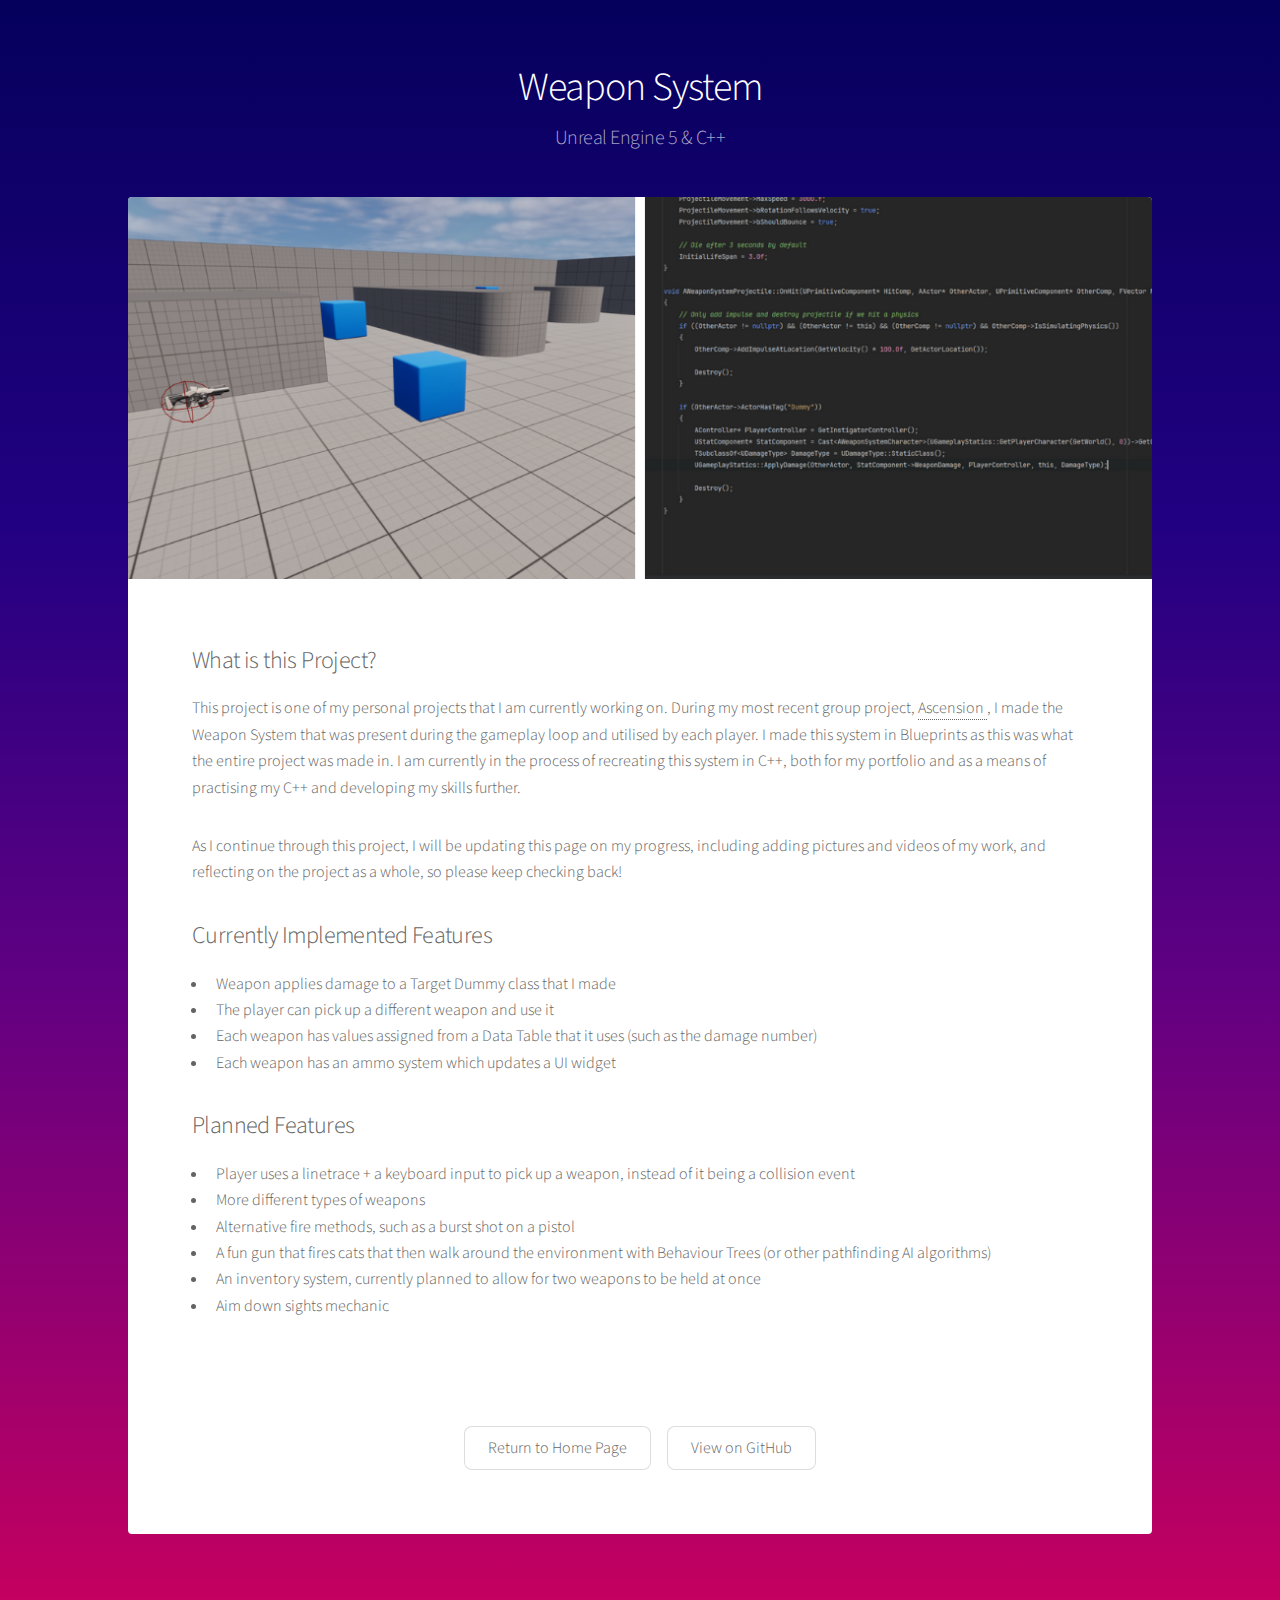
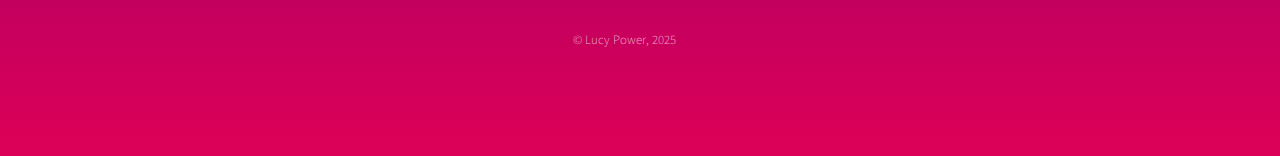
<file: weaponsystem.html>
<!DOCTYPE HTML>
<!--
	Stellar by HTML5 UP
	html5up.net | @ajlkn
	Free for personal and commercial use under the CCA 3.0 license (html5up.net/license)
-->
<html>
	<head>
		<title>Weapon System</title>
		<meta charset="utf-8" />
		<meta name="viewport" content="width=device-width, initial-scale=1, user-scalable=no" />
		<link rel="stylesheet" href="assets/css/main.css" />
		<noscript><link rel="stylesheet" href="assets/css/noscript.css" /></noscript>
	</head>
	<body class="is-preload">

		<!-- Wrapper -->
			<div id="wrapper">

				<!-- Header -->
					<header id="header">
						<h1>Weapon System</h1>
						<p> Unreal Engine 5 & C++ </p>
					</header>

				<!-- Main -->
					<div id="main">

						<!-- Content -->
							<section id="content" class="main">
								<span class="image main"><img src="images/weaponsystem2.png" alt="" /></span>
								<h2>What is this Project?</h2>
								<p>This project is one of my personal projects that I am currently working on. During my most recent group project, <a href="ascension.html" target ="_blank"> Ascension  </a> , I made the Weapon System that was present during the
								gameplay loop and utilised by each player. I made this system in Blueprints as this was what the entire project was made in. I am currently in the process of recreating this system in C++, both for my portfolio
							 	and as a means of practising my C++ and developing my skills further.</p>
								<p> As I continue through this project, I will be updating this page on my progress, including adding pictures and videos of my work, and reflecting on the project as a whole, so please keep checking back! </p>

								<h2> Currently Implemented Features </h2>
								<ul>
									<li> Weapon applies damage to a Target Dummy class that I made </li>
									<li> The player can pick up a different weapon and use it </li>
									<li> Each weapon has values assigned from a Data Table that it uses (such as the damage number) </li>
									<li> Each weapon has an ammo system which updates a UI widget </li>
								</ul>

								<h2> Planned Features </h2>
								<ul>
									<li> Player uses a linetrace + a keyboard input to pick up a weapon, instead of it being a collision event </li>
									<li> More different types of weapons </li>
									<li> Alternative fire methods, such as a burst shot on a pistol </li>
									<li> A fun gun that fires cats that then walk around the environment with Behaviour Trees (or other pathfinding AI algorithms) </li>
									<li> An inventory system, currently planned to allow for two weapons to be held at once </li>
									<li> Aim down sights mechanic </li>
								</ul>
								<br>
								<footer class="major">
									<div class="col-6">
									<ul class="actions special">
										<li><a href="https://lucypower.github.io" class="button">Return to Home Page</a></li>
										<li><a href="https://github.com/lucypower/WeaponSystem" target="_blank" class="button">View on GitHub</a></li>
									</ul>
									</div>
								</footer>
							</section>

					</div>



				<!-- Footer -->
				<footer id="footer">
					<p class="copyright">&copy; Lucy Power, 2025 </p>
				</footer>
			</div>

		<!-- Scripts -->
			<script src="assets/js/jquery.min.js"></script>
			<script src="assets/js/jquery.scrollex.min.js"></script>
			<script src="assets/js/jquery.scrolly.min.js"></script>
			<script src="assets/js/browser.min.js"></script>
			<script src="assets/js/breakpoints.min.js"></script>
			<script src="assets/js/util.js"></script>
			<script src="assets/js/main.js"></script>

	</body>
</html>
</file>
<file: assets/css/noscript.css>
/*
	Stellar by HTML5 UP
	html5up.net | @ajlkn
	Free for personal and commercial use under the CCA 3.0 license (html5up.net/license)
*/

/* Header */

	body.is-preload #header.alt > * {
		opacity: 1;
	}

	body.is-preload #header.alt .logo {
		-moz-transform: none;
		-webkit-transform: none;
		-ms-transform: none;
		transform: none;
	}
</file>
<file: assets/css/main.css>
@import url(fontawesome-all.min.css);
@import 'https://fonts.googleapis.com/css?family=Source+Sans+Pro:300,400';

/*
	Stellar by HTML5 UP
	html5up.net | @ajlkn
	Free for personal and commercial use under the CCA 3.0 license (html5up.net/license)
*/

html, body, div, span, applet, object,
iframe, h1, h2, h3, h4, h5, h6, p, blockquote,
pre, a, abbr, acronym, address, big, cite,
code, del, dfn, em, img, ins, kbd, q, s, samp,
small, strike, strong, sub, sup, tt, var, b,
u, i, center, dl, dt, dd, ol, ul, li, fieldset,
form, label, legend, table, caption, tbody,
tfoot, thead, tr, th, td, article, aside,
canvas, details, embed, figure, figcaption,
footer, header, hgroup, menu, nav, output, ruby,
section, summary, time, mark, audio, video {
	margin: 0;
	padding: 0;
	border: 0;
	font-size: 100%;
	font: inherit;
	vertical-align: baseline;}

article, aside, details, figcaption, figure,
footer, header, hgroup, menu, nav, section {
	display: block;}

body {
	line-height: 1;
}

ol, ul {
	list-style: none;
}

blockquote, q {
	quotes: none;
}

	blockquote:before, blockquote:after, q:before, q:after {
		content: '';
		content: none;
	}

table {
	border-collapse: collapse;
	border-spacing: 0;
}

body {
	-webkit-text-size-adjust: none;
}

mark {
	background-color: transparent;
	color: inherit;
}

input::-moz-focus-inner {
	border: 0;
	padding: 0;
}

input, select, textarea {
	-moz-appearance: none;
	-webkit-appearance: none;
	-ms-appearance: none;
	appearance: none;
}

/* Basic */

	@-ms-viewport {
		width: device-width;
	}

	body {
		-ms-overflow-style: scrollbar;
	}

	@media screen and (max-width: 480px) {

		html, body {
			min-width: 320px;
		}

	}

	html {
		box-sizing: border-box;
	}

	*, *:before, *:after {
		box-sizing: inherit;
	}

	body {
		background: rgb(5,0,92);
		background: -moz-linear-gradient(180deg, rgba(5,0,92,1) 0%, rgba(34,0,130,1) 30%, rgba(97,0,130,1) 56%, rgba(221,0,87,1) 100%);
		background: -webkit-linear-gradient(180deg, rgba(5,0,92,1) 0%, rgba(34,0,130,1) 30%, rgba(97,0,130,1) 56%, rgba(221,0,87,1) 100%);
		background: linear-gradient(180deg, rgba(5,0,92,1) 0%, rgba(34,0,130,1) 30%, rgba(97,0,130,1) 56%, rgba(221,0,87,1) 100%);
		filter: progid:DXImageTransform.Microsoft.gradient(startColorstr="#05005c",endColorstr="#dd0057",GradientType=1);
		/*background-color: #935d8c;
		background-image: url("images/overlay.png"), -moz-linear-gradient(45deg, #e37682 15%, #5f4d93 85%);
		background-image: url("images/overlay.png"), -webkit-linear-gradient(45deg, #e37682 15%, #5f4d93 85%);
		background-image: url("images/overlay.png"), -ms-linear-gradient(45deg, #e37682 15%, #5f4d93 85%);
		background-image: url("images/overlay.png"), linear-gradient(45deg, #e37682 15%, #5f4d93 85%);*/

	}

		body.is-preload *, body.is-preload *:before, body.is-preload *:after {
			-moz-animation: none !important;
			-webkit-animation: none !important;
			-ms-animation: none !important;
			animation: none !important;
			-moz-transition: none !important;
			-webkit-transition: none !important;
			-ms-transition: none !important;
			transition: none !important;
		}

/* Type */

	body {
		/*background-color: #935d8c;*/
		color: rgba(255, 255, 255, 0.65);
	}

	body, input, select, textarea {
		font-family: "Source Sans Pro", Helvetica, sans-serif;
		font-size: 17pt;
		font-weight: 300;
		line-height: 1.65;
	}

		@media screen and (max-width: 1680px) {

			body, input, select, textarea {
				font-size: 14pt;
			}

		}

		@media screen and (max-width: 1280px) {

			body, input, select, textarea {
				font-size: 12pt;
			}

		}

		@media screen and (max-width: 360px) {

			body, input, select, textarea {
				font-size: 11pt;
			}

		}

	a {
		-moz-transition: color 0.2s ease, border-bottom 0.2s ease;
		-webkit-transition: color 0.2s ease, border-bottom 0.2s ease;
		-ms-transition: color 0.2s ease, border-bottom 0.2s ease;
		transition: color 0.2s ease, border-bottom 0.2s ease;
		text-decoration: none;
		border-bottom: dotted 1px;
		color: inherit;
	}

		a:hover {
			border-bottom-color: transparent;
		}

	strong, b {
		font-weight: 400;
	}

	em, i {
		font-style: italic;
	}

	p {
		margin: 0 0 2em 0;
	}

		p.content {
			-moz-columns: 20em 2;
			-webkit-columns: 20em 2;
			-ms-columns: 20em 2;
			columns: 20em 2;
			-moz-column-gap: 2em;
			-webkit-column-gap: 2em;
			-ms-column-gap: 2em;
			column-gap: 2em;
			text-align: justify;
		}

	h1, h2, h3, h4, h5, h6 {
		font-weight: 300;
		line-height: 1.5;
		margin: 0 0 0.7em 0;
		letter-spacing: -0.025em;
	}

		h1 a, h2 a, h3 a, h4 a, h5 a, h6 a {
			color: inherit;
			text-decoration: none;
		}

	h1 {
		font-size: 2.5em;
		line-height: 1.2;
	}

	h2 {
		font-size: 1.5em;
	}

	h3 {
		font-size: 1.25em;
	}

	h4 {
		font-size: 1.1em;
	}

	h5 {
		font-size: 0.9em;
	}

	h6 {
		font-size: 0.7em;
	}

	@media screen and (max-width: 736px) {

		h1 {
			font-size: 2em;
		}

	}

	sub {
		font-size: 0.8em;
		position: relative;
		top: 0.5em;
	}

	sup {
		font-size: 0.8em;
		position: relative;
		top: -0.5em;
	}

	blockquote {
		border-left: solid 4px;
		font-style: italic;
		margin: 0 0 2em 0;
		padding: 0.5em 0 0.5em 2em;
	}

	code {
		border-radius: 8px;
		border: solid 1px;
		font-family: "Courier New", monospace;
		font-size: 0.9em;
		margin: 0 0.25em;
		padding: 0.25em 0.65em;
	}

	pre {
		-webkit-overflow-scrolling: touch;
		font-family: "Courier New", monospace;
		font-size: 0.9em;
		margin: 0 0 2em 0;
	}

		pre code {
			display: block;
			line-height: 1.75;
			padding: 1em 1.5em;
			overflow-x: auto;
		}

	hr {
		border: 0;
		border-bottom: solid 1px;
		margin: 2em 0;
	}

		hr.major {
			margin: 3em 0;
		}

	.align-left {
		text-align: left;
	}

	.align-center {
		text-align: center;
	}

	.align-right {
		text-align: right;
	}

	input, select, textarea {
		color: #ffffff;
	}

	a:hover {
		color: #ffffff;
	}

	strong, b {
		color: #ffffff;
	}

	h1, h2, h3, h4, h5, h6 {
		color: #ffffff;
	}

	blockquote {
		border-left-color: rgba(255, 255, 255, 0.35);
	}

	code {
		background: rgba(255, 255, 255, 0.075);
		border-color: rgba(255, 255, 255, 0.35);
	}

	hr {
		border-bottom-color: rgba(255, 255, 255, 0.35);
	}

/* Row */

	.row {
		display: flex;
		flex-wrap: wrap;
		box-sizing: border-box;
		align-items: stretch;
	}

		.row > * {
			box-sizing: border-box;
		}

		.row.gtr-uniform > * > :last-child {
			margin-bottom: 0;
		}

		.row.aln-left {
			justify-content: flex-start;
		}

		.row.aln-center {
			justify-content: center;
		}

		.row.aln-right {
			justify-content: flex-end;
		}

		.row.aln-top {
			align-items: flex-start;
		}

		.row.aln-middle {
			align-items: center;
		}

		.row.aln-bottom {
			align-items: flex-end;
		}

		.row > .imp {
			order: -1;
		}

		.row > .col-1 {
			width: 8.33333%;
		}

		.row > .off-1 {
			margin-left: 8.33333%;
		}

		.row > .col-2 {
			width: 16.66667%;
		}

		.row > .off-2 {
			margin-left: 16.66667%;
		}

		.row > .col-3 {
			width: 25%;
		}

		.row > .off-3 {
			margin-left: 25%;
		}

		.row > .col-4 {
			width: 33.33333%;
		}

		.row > .off-4 {
			margin-left: 33.33333%;
		}

		.row > .col-5 {
			width: 41.66667%;
		}

		.row > .off-5 {
			margin-left: 41.66667%;
		}

		.row > .col-6 {
			width: 50%;
		}

		.row > .off-6 {
			margin-left: 50%;
		}

		.row > .col-7 {
			width: 58.33333%;
		}

		.row > .off-7 {
			margin-left: 58.33333%;
		}

		.row > .col-8 {
			width: 66.66667%;
		}

		.row > .off-8 {
			margin-left: 66.66667%;
		}

		.row > .col-9 {
			width: 75%;
		}

		.row > .off-9 {
			margin-left: 75%;
		}

		.row > .col-10 {
			width: 83.33333%;
		}

		.row > .off-10 {
			margin-left: 83.33333%;
		}

		.row > .col-11 {
			width: 91.66667%;
		}

		.row > .off-11 {
			margin-left: 91.66667%;
		}

		.row > .col-12 {
			width: 100%;
		}

		.row > .off-12 {
			margin-left: 100%;
		}

		.row.gtr-0 {
			margin-top: 0;
			margin-left: 0em;
		}

			.row.gtr-0 > * {
				padding: 0 0 0 0em;
			}

			.row.gtr-0.gtr-uniform {
				margin-top: 0em;
			}

				.row.gtr-0.gtr-uniform > * {
					padding-top: 0em;
				}

		.row.gtr-25 {
			margin-top: 0;
			margin-left: -0.375em;
		}

			.row.gtr-25 > * {
				padding: 0 0 0 0.375em;
			}

			.row.gtr-25.gtr-uniform {
				margin-top: -0.375em;
			}

				.row.gtr-25.gtr-uniform > * {
					padding-top: 0.375em;
				}

		.row.gtr-50 {
			margin-top: 0;
			margin-left: -0.75em;
		}

			.row.gtr-50 > * {
				padding: 0 0 0 0.75em;
			}

			.row.gtr-50.gtr-uniform {
				margin-top: -0.75em;
			}

				.row.gtr-50.gtr-uniform > * {
					padding-top: 0.75em;
				}

		.row {
			margin-top: 0;
			margin-left: -1.5em;
		}

			.row > * {
				padding: 0 0 0 1.5em;
			}

			.row.gtr-uniform {
				margin-top: -1.5em;
			}

				.row.gtr-uniform > * {
					padding-top: 1.5em;
				}

		.row.gtr-150 {
			margin-top: 0;
			margin-left: -2.25em;
		}

			.row.gtr-150 > * {
				padding: 0 0 0 2.25em;
			}

			.row.gtr-150.gtr-uniform {
				margin-top: -2.25em;
			}

				.row.gtr-150.gtr-uniform > * {
					padding-top: 2.25em;
				}

		.row.gtr-200 {
			margin-top: 0;
			margin-left: -3em;
		}

			.row.gtr-200 > * {
				padding: 0 0 0 3em;
			}

			.row.gtr-200.gtr-uniform {
				margin-top: -3em;
			}

				.row.gtr-200.gtr-uniform > * {
					padding-top: 3em;
				}

		@media screen and (max-width: 1680px) {

			.row {
				display: flex;
				flex-wrap: wrap;
				box-sizing: border-box;
				align-items: stretch;
			}

				.row > * {
					box-sizing: border-box;
				}

				.row.gtr-uniform > * > :last-child {
					margin-bottom: 0;
				}

				.row.aln-left {
					justify-content: flex-start;
				}

				.row.aln-center {
					justify-content: center;
				}

				.row.aln-right {
					justify-content: flex-end;
				}

				.row.aln-top {
					align-items: flex-start;
				}

				.row.aln-middle {
					align-items: center;
				}

				.row.aln-bottom {
					align-items: flex-end;
				}

				.row > .imp-xlarge {
					order: -1;
				}

				.row > .col-1-xlarge {
					width: 8.33333%;
				}

				.row > .off-1-xlarge {
					margin-left: 8.33333%;
				}

				.row > .col-2-xlarge {
					width: 16.66667%;
				}

				.row > .off-2-xlarge {
					margin-left: 16.66667%;
				}

				.row > .col-3-xlarge {
					width: 25%;
				}

				.row > .off-3-xlarge {
					margin-left: 25%;
				}

				.row > .col-4-xlarge {
					width: 33.33333%;
				}

				.row > .off-4-xlarge {
					margin-left: 33.33333%;
				}

				.row > .col-5-xlarge {
					width: 41.66667%;
				}

				.row > .off-5-xlarge {
					margin-left: 41.66667%;
				}

				.row > .col-6-xlarge {
					width: 50%;
				}

				.row > .off-6-xlarge {
					margin-left: 50%;
				}

				.row > .col-7-xlarge {
					width: 58.33333%;
				}

				.row > .off-7-xlarge {
					margin-left: 58.33333%;
				}

				.row > .col-8-xlarge {
					width: 66.66667%;
				}

				.row > .off-8-xlarge {
					margin-left: 66.66667%;
				}

				.row > .col-9-xlarge {
					width: 75%;
				}

				.row > .off-9-xlarge {
					margin-left: 75%;
				}

				.row > .col-10-xlarge {
					width: 83.33333%;
				}

				.row > .off-10-xlarge {
					margin-left: 83.33333%;
				}

				.row > .col-11-xlarge {
					width: 91.66667%;
				}

				.row > .off-11-xlarge {
					margin-left: 91.66667%;
				}

				.row > .col-12-xlarge {
					width: 100%;
				}

				.row > .off-12-xlarge {
					margin-left: 100%;
				}

				.row.gtr-0 {
					margin-top: 0;
					margin-left: 0em;
				}

					.row.gtr-0 > * {
						padding: 0 0 0 0em;
					}

					.row.gtr-0.gtr-uniform {
						margin-top: 0em;
					}

						.row.gtr-0.gtr-uniform > * {
							padding-top: 0em;
						}

				.row.gtr-25 {
					margin-top: 0;
					margin-left: -0.375em;
				}

					.row.gtr-25 > * {
						padding: 0 0 0 0.375em;
					}

					.row.gtr-25.gtr-uniform {
						margin-top: -0.375em;
					}

						.row.gtr-25.gtr-uniform > * {
							padding-top: 0.375em;
						}

				.row.gtr-50 {
					margin-top: 0;
					margin-left: -0.75em;
				}

					.row.gtr-50 > * {
						padding: 0 0 0 0.75em;
					}

					.row.gtr-50.gtr-uniform {
						margin-top: -0.75em;
					}

						.row.gtr-50.gtr-uniform > * {
							padding-top: 0.75em;
						}

				.row {
					margin-top: 0;
					margin-left: -1.5em;
				}

					.row > * {
						padding: 0 0 0 1.5em;
					}

					.row.gtr-uniform {
						margin-top: -1.5em;
					}

						.row.gtr-uniform > * {
							padding-top: 1.5em;
						}

				.row.gtr-150 {
					margin-top: 0;
					margin-left: -2.25em;
				}

					.row.gtr-150 > * {
						padding: 0 0 0 2.25em;
					}

					.row.gtr-150.gtr-uniform {
						margin-top: -2.25em;
					}

						.row.gtr-150.gtr-uniform > * {
							padding-top: 2.25em;
						}

				.row.gtr-200 {
					margin-top: 0;
					margin-left: -3em;
				}

					.row.gtr-200 > * {
						padding: 0 0 0 3em;
					}

					.row.gtr-200.gtr-uniform {
						margin-top: -3em;
					}

						.row.gtr-200.gtr-uniform > * {
							padding-top: 3em;
						}

		}

		@media screen and (max-width: 1280px) {

			.row {
				display: flex;
				flex-wrap: wrap;
				box-sizing: border-box;
				align-items: stretch;
			}

				.row > * {
					box-sizing: border-box;
				}

				.row.gtr-uniform > * > :last-child {
					margin-bottom: 0;
				}

				.row.aln-left {
					justify-content: flex-start;
				}

				.row.aln-center {
					justify-content: center;
				}

				.row.aln-right {
					justify-content: flex-end;
				}

				.row.aln-top {
					align-items: flex-start;
				}

				.row.aln-middle {
					align-items: center;
				}

				.row.aln-bottom {
					align-items: flex-end;
				}

				.row > .imp-large {
					order: -1;
				}

				.row > .col-1-large {
					width: 8.33333%;
				}

				.row > .off-1-large {
					margin-left: 8.33333%;
				}

				.row > .col-2-large {
					width: 16.66667%;
				}

				.row > .off-2-large {
					margin-left: 16.66667%;
				}

				.row > .col-3-large {
					width: 25%;
				}

				.row > .off-3-large {
					margin-left: 25%;
				}

				.row > .col-4-large {
					width: 33.33333%;
				}

				.row > .off-4-large {
					margin-left: 33.33333%;
				}

				.row > .col-5-large {
					width: 41.66667%;
				}

				.row > .off-5-large {
					margin-left: 41.66667%;
				}

				.row > .col-6-large {
					width: 50%;
				}

				.row > .off-6-large {
					margin-left: 50%;
				}

				.row > .col-7-large {
					width: 58.33333%;
				}

				.row > .off-7-large {
					margin-left: 58.33333%;
				}

				.row > .col-8-large {
					width: 66.66667%;
				}

				.row > .off-8-large {
					margin-left: 66.66667%;
				}

				.row > .col-9-large {
					width: 75%;
				}

				.row > .off-9-large {
					margin-left: 75%;
				}

				.row > .col-10-large {
					width: 83.33333%;
				}

				.row > .off-10-large {
					margin-left: 83.33333%;
				}

				.row > .col-11-large {
					width: 91.66667%;
				}

				.row > .off-11-large {
					margin-left: 91.66667%;
				}

				.row > .col-12-large {
					width: 100%;
				}

				.row > .off-12-large {
					margin-left: 100%;
				}

				.row.gtr-0 {
					margin-top: 0;
					margin-left: 0em;
				}

					.row.gtr-0 > * {
						padding: 0 0 0 0em;
					}

					.row.gtr-0.gtr-uniform {
						margin-top: 0em;
					}

						.row.gtr-0.gtr-uniform > * {
							padding-top: 0em;
						}

				.row.gtr-25 {
					margin-top: 0;
					margin-left: -0.375em;
				}

					.row.gtr-25 > * {
						padding: 0 0 0 0.375em;
					}

					.row.gtr-25.gtr-uniform {
						margin-top: -0.375em;
					}

						.row.gtr-25.gtr-uniform > * {
							padding-top: 0.375em;
						}

				.row.gtr-50 {
					margin-top: 0;
					margin-left: -0.75em;
				}

					.row.gtr-50 > * {
						padding: 0 0 0 0.75em;
					}

					.row.gtr-50.gtr-uniform {
						margin-top: -0.75em;
					}

						.row.gtr-50.gtr-uniform > * {
							padding-top: 0.75em;
						}

				.row {
					margin-top: 0;
					margin-left: -1.5em;
				}

					.row > * {
						padding: 0 0 0 1.5em;
					}

					.row.gtr-uniform {
						margin-top: -1.5em;
					}

						.row.gtr-uniform > * {
							padding-top: 1.5em;
						}

				.row.gtr-150 {
					margin-top: 0;
					margin-left: -2.25em;
				}

					.row.gtr-150 > * {
						padding: 0 0 0 2.25em;
					}

					.row.gtr-150.gtr-uniform {
						margin-top: -2.25em;
					}

						.row.gtr-150.gtr-uniform > * {
							padding-top: 2.25em;
						}

				.row.gtr-200 {
					margin-top: 0;
					margin-left: -3em;
				}

					.row.gtr-200 > * {
						padding: 0 0 0 3em;
					}

					.row.gtr-200.gtr-uniform {
						margin-top: -3em;
					}

						.row.gtr-200.gtr-uniform > * {
							padding-top: 3em;
						}

		}

		@media screen and (max-width: 980px) {

			.row {
				display: flex;
				flex-wrap: wrap;
				box-sizing: border-box;
				align-items: stretch;
			}

				.row > * {
					box-sizing: border-box;
				}

				.row.gtr-uniform > * > :last-child {
					margin-bottom: 0;
				}

				.row.aln-left {
					justify-content: flex-start;
				}

				.row.aln-center {
					justify-content: center;
				}

				.row.aln-right {
					justify-content: flex-end;
				}

				.row.aln-top {
					align-items: flex-start;
				}

				.row.aln-middle {
					align-items: center;
				}

				.row.aln-bottom {
					align-items: flex-end;
				}

				.row > .imp-medium {
					order: -1;
				}

				.row > .col-1-medium {
					width: 8.33333%;
				}

				.row > .off-1-medium {
					margin-left: 8.33333%;
				}

				.row > .col-2-medium {
					width: 16.66667%;
				}

				.row > .off-2-medium {
					margin-left: 16.66667%;
				}

				.row > .col-3-medium {
					width: 25%;
				}

				.row > .off-3-medium {
					margin-left: 25%;
				}

				.row > .col-4-medium {
					width: 33.33333%;
				}

				.row > .off-4-medium {
					margin-left: 33.33333%;
				}

				.row > .col-5-medium {
					width: 41.66667%;
				}

				.row > .off-5-medium {
					margin-left: 41.66667%;
				}

				.row > .col-6-medium {
					width: 50%;
				}

				.row > .off-6-medium {
					margin-left: 50%;
				}

				.row > .col-7-medium {
					width: 58.33333%;
				}

				.row > .off-7-medium {
					margin-left: 58.33333%;
				}

				.row > .col-8-medium {
					width: 66.66667%;
				}

				.row > .off-8-medium {
					margin-left: 66.66667%;
				}

				.row > .col-9-medium {
					width: 75%;
				}

				.row > .off-9-medium {
					margin-left: 75%;
				}

				.row > .col-10-medium {
					width: 83.33333%;
				}

				.row > .off-10-medium {
					margin-left: 83.33333%;
				}

				.row > .col-11-medium {
					width: 91.66667%;
				}

				.row > .off-11-medium {
					margin-left: 91.66667%;
				}

				.row > .col-12-medium {
					width: 100%;
				}

				.row > .off-12-medium {
					margin-left: 100%;
				}

				.row.gtr-0 {
					margin-top: 0;
					margin-left: 0em;
				}

					.row.gtr-0 > * {
						padding: 0 0 0 0em;
					}

					.row.gtr-0.gtr-uniform {
						margin-top: 0em;
					}

						.row.gtr-0.gtr-uniform > * {
							padding-top: 0em;
						}

				.row.gtr-25 {
					margin-top: 0;
					margin-left: -0.375em;
				}

					.row.gtr-25 > * {
						padding: 0 0 0 0.375em;
					}

					.row.gtr-25.gtr-uniform {
						margin-top: -0.375em;
					}

						.row.gtr-25.gtr-uniform > * {
							padding-top: 0.375em;
						}

				.row.gtr-50 {
					margin-top: 0;
					margin-left: -0.75em;
				}

					.row.gtr-50 > * {
						padding: 0 0 0 0.75em;
					}

					.row.gtr-50.gtr-uniform {
						margin-top: -0.75em;
					}

						.row.gtr-50.gtr-uniform > * {
							padding-top: 0.75em;
						}

				.row {
					margin-top: 0;
					margin-left: -1.5em;
				}

					.row > * {
						padding: 0 0 0 1.5em;
					}

					.row.gtr-uniform {
						margin-top: -1.5em;
					}

						.row.gtr-uniform > * {
							padding-top: 1.5em;
						}

				.row.gtr-150 {
					margin-top: 0;
					margin-left: -2.25em;
				}

					.row.gtr-150 > * {
						padding: 0 0 0 2.25em;
					}

					.row.gtr-150.gtr-uniform {
						margin-top: -2.25em;
					}

						.row.gtr-150.gtr-uniform > * {
							padding-top: 2.25em;
						}

				.row.gtr-200 {
					margin-top: 0;
					margin-left: -3em;
				}

					.row.gtr-200 > * {
						padding: 0 0 0 3em;
					}

					.row.gtr-200.gtr-uniform {
						margin-top: -3em;
					}

						.row.gtr-200.gtr-uniform > * {
							padding-top: 3em;
						}

		}

		@media screen and (max-width: 736px) {

			.row {
				display: flex;
				flex-wrap: wrap;
				box-sizing: border-box;
				align-items: stretch;
			}

				.row > * {
					box-sizing: border-box;
				}

				.row.gtr-uniform > * > :last-child {
					margin-bottom: 0;
				}

				.row.aln-left {
					justify-content: flex-start;
				}

				.row.aln-center {
					justify-content: center;
				}

				.row.aln-right {
					justify-content: flex-end;
				}

				.row.aln-top {
					align-items: flex-start;
				}

				.row.aln-middle {
					align-items: center;
				}

				.row.aln-bottom {
					align-items: flex-end;
				}

				.row > .imp-small {
					order: -1;
				}

				.row > .col-1-small {
					width: 8.33333%;
				}

				.row > .off-1-small {
					margin-left: 8.33333%;
				}

				.row > .col-2-small {
					width: 16.66667%;
				}

				.row > .off-2-small {
					margin-left: 16.66667%;
				}

				.row > .col-3-small {
					width: 25%;
				}

				.row > .off-3-small {
					margin-left: 25%;
				}

				.row > .col-4-small {
					width: 33.33333%;
				}

				.row > .off-4-small {
					margin-left: 33.33333%;
				}

				.row > .col-5-small {
					width: 41.66667%;
				}

				.row > .off-5-small {
					margin-left: 41.66667%;
				}

				.row > .col-6-small {
					width: 50%;
				}

				.row > .off-6-small {
					margin-left: 50%;
				}

				.row > .col-7-small {
					width: 58.33333%;
				}

				.row > .off-7-small {
					margin-left: 58.33333%;
				}

				.row > .col-8-small {
					width: 66.66667%;
				}

				.row > .off-8-small {
					margin-left: 66.66667%;
				}

				.row > .col-9-small {
					width: 75%;
				}

				.row > .off-9-small {
					margin-left: 75%;
				}

				.row > .col-10-small {
					width: 83.33333%;
				}

				.row > .off-10-small {
					margin-left: 83.33333%;
				}

				.row > .col-11-small {
					width: 91.66667%;
				}

				.row > .off-11-small {
					margin-left: 91.66667%;
				}

				.row > .col-12-small {
					width: 100%;
				}

				.row > .off-12-small {
					margin-left: 100%;
				}

				.row.gtr-0 {
					margin-top: 0;
					margin-left: 0em;
				}

					.row.gtr-0 > * {
						padding: 0 0 0 0em;
					}

					.row.gtr-0.gtr-uniform {
						margin-top: 0em;
					}

						.row.gtr-0.gtr-uniform > * {
							padding-top: 0em;
						}

				.row.gtr-25 {
					margin-top: 0;
					margin-left: -0.25em;
				}

					.row.gtr-25 > * {
						padding: 0 0 0 0.25em;
					}

					.row.gtr-25.gtr-uniform {
						margin-top: -0.25em;
					}

						.row.gtr-25.gtr-uniform > * {
							padding-top: 0.25em;
						}

				.row.gtr-50 {
					margin-top: 0;
					margin-left: -0.5em;
				}

					.row.gtr-50 > * {
						padding: 0 0 0 0.5em;
					}

					.row.gtr-50.gtr-uniform {
						margin-top: -0.5em;
					}

						.row.gtr-50.gtr-uniform > * {
							padding-top: 0.5em;
						}

				.row {
					margin-top: 0;
					margin-left: -1em;
				}

					.row > * {
						padding: 0 0 0 1em;
					}

					.row.gtr-uniform {
						margin-top: -1em;
					}

						.row.gtr-uniform > * {
							padding-top: 1em;
						}

				.row.gtr-150 {
					margin-top: 0;
					margin-left: -1.5em;
				}

					.row.gtr-150 > * {
						padding: 0 0 0 1.5em;
					}

					.row.gtr-150.gtr-uniform {
						margin-top: -1.5em;
					}

						.row.gtr-150.gtr-uniform > * {
							padding-top: 1.5em;
						}

				.row.gtr-200 {
					margin-top: 0;
					margin-left: -2em;
				}

					.row.gtr-200 > * {
						padding: 0 0 0 2em;
					}

					.row.gtr-200.gtr-uniform {
						margin-top: -2em;
					}

						.row.gtr-200.gtr-uniform > * {
							padding-top: 2em;
						}

		}

		@media screen and (max-width: 480px) {

			.row {
				display: flex;
				flex-wrap: wrap;
				box-sizing: border-box;
				align-items: stretch;
			}

				.row > * {
					box-sizing: border-box;
				}

				.row.gtr-uniform > * > :last-child {
					margin-bottom: 0;
				}

				.row.aln-left {
					justify-content: flex-start;
				}

				.row.aln-center {
					justify-content: center;
				}

				.row.aln-right {
					justify-content: flex-end;
				}

				.row.aln-top {
					align-items: flex-start;
				}

				.row.aln-middle {
					align-items: center;
				}

				.row.aln-bottom {
					align-items: flex-end;
				}

				.row > .imp-xsmall {
					order: -1;
				}

				.row > .col-1-xsmall {
					width: 8.33333%;
				}

				.row > .off-1-xsmall {
					margin-left: 8.33333%;
				}

				.row > .col-2-xsmall {
					width: 16.66667%;
				}

				.row > .off-2-xsmall {
					margin-left: 16.66667%;
				}

				.row > .col-3-xsmall {
					width: 25%;
				}

				.row > .off-3-xsmall {
					margin-left: 25%;
				}

				.row > .col-4-xsmall {
					width: 33.33333%;
				}

				.row > .off-4-xsmall {
					margin-left: 33.33333%;
				}

				.row > .col-5-xsmall {
					width: 41.66667%;
				}

				.row > .off-5-xsmall {
					margin-left: 41.66667%;
				}

				.row > .col-6-xsmall {
					width: 50%;
				}

				.row > .off-6-xsmall {
					margin-left: 50%;
				}

				.row > .col-7-xsmall {
					width: 58.33333%;
				}

				.row > .off-7-xsmall {
					margin-left: 58.33333%;
				}

				.row > .col-8-xsmall {
					width: 66.66667%;
				}

				.row > .off-8-xsmall {
					margin-left: 66.66667%;
				}

				.row > .col-9-xsmall {
					width: 75%;
				}

				.row > .off-9-xsmall {
					margin-left: 75%;
				}

				.row > .col-10-xsmall {
					width: 83.33333%;
				}

				.row > .off-10-xsmall {
					margin-left: 83.33333%;
				}

				.row > .col-11-xsmall {
					width: 91.66667%;
				}

				.row > .off-11-xsmall {
					margin-left: 91.66667%;
				}

				.row > .col-12-xsmall {
					width: 100%;
				}

				.row > .off-12-xsmall {
					margin-left: 100%;
				}

				.row.gtr-0 {
					margin-top: 0;
					margin-left: 0em;
				}

					.row.gtr-0 > * {
						padding: 0 0 0 0em;
					}

					.row.gtr-0.gtr-uniform {
						margin-top: 0em;
					}

						.row.gtr-0.gtr-uniform > * {
							padding-top: 0em;
						}

				.row.gtr-25 {
					margin-top: 0;
					margin-left: -0.3125em;
				}

					.row.gtr-25 > * {
						padding: 0 0 0 0.3125em;
					}

					.row.gtr-25.gtr-uniform {
						margin-top: -0.3125em;
					}

						.row.gtr-25.gtr-uniform > * {
							padding-top: 0.3125em;
						}

				.row.gtr-50 {
					margin-top: 0;
					margin-left: -0.625em;
				}

					.row.gtr-50 > * {
						padding: 0 0 0 0.625em;
					}

					.row.gtr-50.gtr-uniform {
						margin-top: -0.625em;
					}

						.row.gtr-50.gtr-uniform > * {
							padding-top: 0.625em;
						}

				.row {
					margin-top: 0;
					margin-left: -1.25em;
				}

					.row > * {
						padding: 0 0 0 1.25em;
					}

					.row.gtr-uniform {
						margin-top: -1.25em;
					}

						.row.gtr-uniform > * {
							padding-top: 1.25em;
						}

				.row.gtr-150 {
					margin-top: 0;
					margin-left: -1.875em;
				}

					.row.gtr-150 > * {
						padding: 0 0 0 1.875em;
					}

					.row.gtr-150.gtr-uniform {
						margin-top: -1.875em;
					}

						.row.gtr-150.gtr-uniform > * {
							padding-top: 1.875em;
						}

				.row.gtr-200 {
					margin-top: 0;
					margin-left: -2.5em;
				}

					.row.gtr-200 > * {
						padding: 0 0 0 2.5em;
					}

					.row.gtr-200.gtr-uniform {
						margin-top: -2.5em;
					}

						.row.gtr-200.gtr-uniform > * {
							padding-top: 2.5em;
						}

		}

/* Box */

	.box {
		border-radius: 8px;
		border: solid;
		margin-bottom: 2em;
		padding: 1.5em;
	}

		.box > :last-child,
		.box > :last-child > :last-child,
		.box > :last-child > :last-child > :last-child {
			margin-bottom: 0;
		}

		.box.alt {
			border: 0;
			border-radius: 0;
			padding: 0;
		}

	.box {
		border-color: rgba(255, 255, 255, 0.35);
	}

/* Button */

	input[type="submit"],
	input[type="reset"],
	input[type="button"],
	button,
	.button {
		-moz-appearance: none;
		-webkit-appearance: none;
		-ms-appearance: none;
		appearance: none;
		-moz-transition: background-color 0.2s ease-in-out, color 0.2s ease-in-out;
		-webkit-transition: background-color 0.2s ease-in-out, color 0.2s ease-in-out;
		-ms-transition: background-color 0.2s ease-in-out, color 0.2s ease-in-out;
		transition: background-color 0.2s ease-in-out, color 0.2s ease-in-out;
		border-radius: 8px;
		border: 0;
		cursor: pointer;
		display: inline-block;
		font-weight: 300;
		height: 2.75em;
		line-height: 2.75em;
		min-width: 9.25em;
		padding: 0 1.5em;
		text-align: center;
		text-decoration: none;
		white-space: nowrap;
	}

		input[type="submit"].icon,
		input[type="reset"].icon,
		input[type="button"].icon,
		button.icon,
		.button.icon {
			padding-left: 1.35em;
		}

			input[type="submit"].icon:before,
			input[type="reset"].icon:before,
			input[type="button"].icon:before,
			button.icon:before,
			.button.icon:before {
				margin-right: 0.5em;
			}

		input[type="submit"].fit,
		input[type="reset"].fit,
		input[type="button"].fit,
		button.fit,
		.button.fit {
			width: 100%;
		}

		input[type="submit"].small,
		input[type="reset"].small,
		input[type="button"].small,
		button.small,
		.button.small {
			font-size: 0.8em;
		}

		input[type="submit"].large,
		input[type="reset"].large,
		input[type="button"].large,
		button.large,
		.button.large {
			font-size: 1.35em;
		}

		input[type="submit"].disabled, input[type="submit"]:disabled,
		input[type="reset"].disabled,
		input[type="reset"]:disabled,
		input[type="button"].disabled,
		input[type="button"]:disabled,
		button.disabled,
		button:disabled,
		.button.disabled,
		.button:disabled {
			pointer-events: none;
			opacity: 0.25;
		}

		@media screen and (max-width: 736px) {

			input[type="submit"],
			input[type="reset"],
			input[type="button"],
			button,
			.button {
				min-width: 0;
			}

		}

	input[type="submit"],
	input[type="reset"],
	input[type="button"],
	button,
	.button {
		background-color: transparent;
		box-shadow: inset 0 0 0 1px rgba(255, 255, 255, 0.35);
		color: #ffffff !important;
	}

		input[type="submit"]:hover,
		input[type="reset"]:hover,
		input[type="button"]:hover,
		button:hover,
		.button:hover {
			background-color: rgba(255, 255, 255, 0.075);
		}

		input[type="submit"]:active,
		input[type="reset"]:active,
		input[type="button"]:active,
		button:active,
		.button:active {
			background-color: rgba(255, 255, 255, 0.2);
		}

		input[type="submit"].icon:before,
		input[type="reset"].icon:before,
		input[type="button"].icon:before,
		button.icon:before,
		.button.icon:before {
			color: rgba(255, 255, 255, 0.5);
		}

		input[type="submit"].primary,
		input[type="reset"].primary,
		input[type="button"].primary,
		button.primary,
		.button.primary {
			background-color: #8cc9f0;
			color: #ffffff !important;
			box-shadow: none;
		}

			input[type="submit"].primary:hover,
			input[type="reset"].primary:hover,
			input[type="button"].primary:hover,
			button.primary:hover,
			.button.primary:hover {
				background-color: #9acff2;
			}

			input[type="submit"].primary:active,
			input[type="reset"].primary:active,
			input[type="button"].primary:active,
			button.primary:active,
			.button.primary:active {
				background-color: #7ec3ee;
			}

			input[type="submit"].primary.icon:before,
			input[type="reset"].primary.icon:before,
			input[type="button"].primary.icon:before,
			button.primary.icon:before,
			.button.primary.icon:before {
				color: #ffffff !important;
			}

/* Form */

	form {
		margin: 0 0 2em 0;
	}

	label {
		display: block;
		font-size: 0.9em;
		font-weight: 400;
		margin: 0 0 1em 0;
	}

	input[type="text"],
	input[type="password"],
	input[type="email"],
	select,
	textarea {
		-moz-appearance: none;
		-webkit-appearance: none;
		-ms-appearance: none;
		appearance: none;
		border-radius: 8px;
		border: solid 1px;
		color: inherit;
		display: block;
		outline: 0;
		padding: 0 1em;
		text-decoration: none;
		width: 100%;
	}

		input[type="text"]:invalid,
		input[type="password"]:invalid,
		input[type="email"]:invalid,
		select:invalid,
		textarea:invalid {
			box-shadow: none;
		}

	select {
		background-size: 1.25rem;
		background-repeat: no-repeat;
		background-position: calc(100% - 1rem) center;
		height: 2.75em;
		padding-right: 2.75em;
		text-overflow: ellipsis;
	}

		select:focus::-ms-value {
			background-color: transparent;
		}

		select::-ms-expand {
			display: none;
		}

	input[type="text"],
	input[type="password"],
	input[type="email"],
	select {
		height: 2.75em;
	}

	textarea {
		padding: 0.75em 1em;
	}

	input[type="checkbox"],
	input[type="radio"] {
		-moz-appearance: none;
		-webkit-appearance: none;
		-ms-appearance: none;
		appearance: none;
		display: block;
		float: left;
		margin-right: -2em;
		opacity: 0;
		width: 1em;
		z-index: -1;
	}

		input[type="checkbox"] + label,
		input[type="radio"] + label {
			text-decoration: none;
			cursor: pointer;
			display: inline-block;
			font-size: 1em;
			font-weight: 300;
			padding-left: 2.4em;
			padding-right: 0.75em;
			position: relative;
		}

			input[type="checkbox"] + label:before,
			input[type="radio"] + label:before {
				-moz-osx-font-smoothing: grayscale;
				-webkit-font-smoothing: antialiased;
				display: inline-block;
				font-style: normal;
				font-variant: normal;
				text-rendering: auto;
				line-height: 1;
				text-transform: none !important;
				font-family: 'Font Awesome 5 Free';
				font-weight: 900;
			}

			input[type="checkbox"] + label:before,
			input[type="radio"] + label:before {
				border-radius: 8px;
				border: solid 1px;
				content: '';
				display: inline-block;
				font-size: 0.8em;
				height: 2.0625em;
				left: 0;
				line-height: 2.0625em;
				position: absolute;
				text-align: center;
				top: 0;
				width: 2.0625em;
			}

		input[type="checkbox"]:checked + label:before,
		input[type="radio"]:checked + label:before {
			content: '\f00c';
		}

	input[type="checkbox"] + label:before {
		border-radius: 8px;
	}

	input[type="radio"] + label:before {
		border-radius: 100%;
	}

	::-webkit-input-placeholder {
		opacity: 1.0;
	}

	:-moz-placeholder {
		opacity: 1.0;
	}

	::-moz-placeholder {
		opacity: 1.0;
	}

	:-ms-input-placeholder {
		opacity: 1.0;
	}

	label {
		color: #ffffff;
	}

	input[type="text"],
	input[type="password"],
	input[type="email"],
	select,
	textarea {
		background-color: rgba(255, 255, 255, 0.075);
		border-color: rgba(255, 255, 255, 0.35);
	}

		input[type="text"]:focus,
		input[type="password"]:focus,
		input[type="email"]:focus,
		select:focus,
		textarea:focus {
			border-color: #8cc9f0;
			box-shadow: 0 0 0 1px #8cc9f0;
		}

	select {
		background-image: url("data:image/svg+xml;charset=utf8,%3Csvg xmlns='http://www.w3.org/2000/svg' width='40' height='40' preserveAspectRatio='none' viewBox='0 0 40 40'%3E%3Cpath d='M9.4,12.3l10.4,10.4l10.4-10.4c0.2-0.2,0.5-0.4,0.9-0.4c0.3,0,0.6,0.1,0.9,0.4l3.3,3.3c0.2,0.2,0.4,0.5,0.4,0.9 c0,0.4-0.1,0.6-0.4,0.9L20.7,31.9c-0.2,0.2-0.5,0.4-0.9,0.4c-0.3,0-0.6-0.1-0.9-0.4L4.3,17.3c-0.2-0.2-0.4-0.5-0.4-0.9 c0-0.4,0.1-0.6,0.4-0.9l3.3-3.3c0.2-0.2,0.5-0.4,0.9-0.4S9.1,12.1,9.4,12.3z' fill='rgba(255, 255, 255, 0.35)' /%3E%3C/svg%3E");
	}

		select option {
			color: #ffffff;
			background: #935d8c;
		}

	input[type="checkbox"] + label,
	input[type="radio"] + label {
		color: rgba(255, 255, 255, 0.65);
	}

		input[type="checkbox"] + label:before,
		input[type="radio"] + label:before {
			background: rgba(255, 255, 255, 0.075);
			border-color: rgba(255, 255, 255, 0.35);
		}

	input[type="checkbox"]:checked + label:before,
	input[type="radio"]:checked + label:before {
		background-color: #ffffff;
		border-color: #ffffff;
		color: #935d8c;
	}

	input[type="checkbox"]:focus + label:before,
	input[type="radio"]:focus + label:before {
		border-color: #8cc9f0;
		box-shadow: 0 0 0 1px #8cc9f0;
	}

	::-webkit-input-placeholder {
		color: rgba(255, 255, 255, 0.5) !important;
	}

	:-moz-placeholder {
		color: rgba(255, 255, 255, 0.5) !important;
	}

	::-moz-placeholder {
		color: rgba(255, 255, 255, 0.5) !important;
	}

	:-ms-input-placeholder {
		color: rgba(255, 255, 255, 0.5) !important;
	}

	.formerize-placeholder {
		color: rgba(255, 255, 255, 0.5) !important;
	}

/* Icon */

	.icon {
		text-decoration: none;
		-moz-transition: background-color 0.2s ease-in-out, color 0.2s ease-in-out;
		-webkit-transition: background-color 0.2s ease-in-out, color 0.2s ease-in-out;
		-ms-transition: background-color 0.2s ease-in-out, color 0.2s ease-in-out;
		transition: background-color 0.2s ease-in-out, color 0.2s ease-in-out;
		border-bottom: none;
		position: relative;
	}

		.icon:before {
			-moz-osx-font-smoothing: grayscale;
			-webkit-font-smoothing: antialiased;
			display: inline-block;
			font-style: normal;
			font-variant: normal;
			text-rendering: auto;
			line-height: 1;
			text-transform: none !important;
			font-family: 'Font Awesome 5 Free';
			font-weight: 400;
		}

		.icon > .label {
			display: none;
		}

		.icon:before {
			line-height: solid;
		}

		.icon.solid:before {
			font-weight: 900;
		}

		.icon.brands:before {
			font-family: 'Font Awesome 5 Brands';
		}

		.icon.major {
			border: solid 1px;
			display: inline-block;
			border-radius: 100%;
			padding: 0.65em;
			margin: 0 0 2em 0;
			cursor: default;
		}

			.icon.major:before {
				display: inline-block;
				font-size: 6.25rem;
				width: 2.25em;
				height: 2.25em;
				line-height: 2.2em;
				border-radius: 100%;
				border: solid 1px;
				text-align: center;
			}

		.icon.alt {
			display: inline-block;
			border: solid 1px;
			border-radius: 100%;
		}

			.icon.alt:before {
				display: block;
				font-size: 1.25em;
				width: 2em;
				height: 2em;
				text-align: center;
				line-height: 2em;
			}

		.icon.style1 {
			color: #efa8b0;
		}

		.icon.style2 {
			color: #c79cc8;
		}

		.icon.style3 {
			color: #a89cc8;
		}

		.icon.style4 {
			color: #9bb2e1;
		}

		.icon.style5 {
			color: #8cc9f0;
		}

		@media screen and (max-width: 1680px) {

			.icon.major:before {
				font-size: 5.5rem;
			}

		}

		@media screen and (max-width: 1280px) {

			.icon.major:before {
				font-size: 4.75rem;
			}

		}

		@media screen and (max-width: 736px) {

			.icon.major {
				margin: 0 0 1.5em 0;
				padding: 0.35em;
			}

				.icon.major:before {
					font-size: 3.5rem;
				}

		}

	.icon.major {
		border-color: rgba(255, 255, 255, 0.35);
	}

		.icon.major:before {
			border-color: rgba(255, 255, 255, 0.35);
		}

	.icon.alt {
		border-color: rgba(255, 255, 255, 0.35);
		color: #ffffff;
	}

		.icon.alt:hover {
			background-color: rgba(255, 255, 255, 0.075);
		}

		.icon.alt:active {
			background-color: rgba(255, 255, 255, 0.2);
		}

/* Image */

	.image {
		border-radius: 8px;
		border: 0;
		display: inline-block;
		position: relative;
	}

		.image img {
			border-radius: 8px;
			display: block;
		}

		.image.left, .image.right {
			max-width: 40%;
		}

			.image.left img, .image.right img {
				width: 100%;
			}

		.image.left {
			float: left;
			margin: 0 1.5em 1em 0;
			top: 0.25em;
		}

		.image.right {
			float: right;
			margin: 0 0 1em 1.5em;
			top: 0.25em;
		}

		.image.fit {
			display: block;
			margin: 0 0 2em 0;
			width: 100%;
		}

			.image.fit img {
				width: 100%;
			}

		.image.main {
			display: block;
			margin: 0 0 3em 0;
			width: 100%;
		}

			.image.main img {
				width: 100%;
			}

/* List */

	ol {
		list-style: decimal;
		margin: 0 0 2em 0;
		padding-left: 1.25em;
	}

		ol li {
			padding-left: 0.25em;
		}

	ul {
		list-style: disc;
		margin: 0 0 2em 0;
		padding-left: 1em;
	}

		ul li {
			padding-left: 0.5em;
		}

		ul.alt {
			list-style: none;
			padding-left: 0;
		}

			ul.alt li {
				border-top: solid 1px;
				padding: 0.5em 0;
			}

				ul.alt li:first-child {
					border-top: 0;
					padding-top: 0;
				}

	dl {
		margin: 0 0 2em 0;
	}

		dl dt {
			display: block;
			font-weight: 400;
			margin: 0 0 1em 0;
		}

		dl dd {
			margin-left: 2em;
		}

		dl.alt dt {
			display: block;
			width: 3em;
			margin: 0;
			clear: left;
			float: left;
		}

		dl.alt dd {
			margin: 0 0 0.85em 5.5em;
		}

		dl.alt:after {
			content: '';
			display: block;
			clear: both;
		}

	ul.alt li {
		border-top-color: rgba(255, 255, 255, 0.35);
	}

	dl dt {
		color: #ffffff;
	}

/* Actions */

	ul.actions {
		display: -moz-flex;
		display: -webkit-flex;
		display: -ms-flex;
		display: flex;
		cursor: default;
		list-style: none;
		margin-left: -1em;
		padding-left: 0;
	}

		ul.actions li {
			padding: 0 0 0 1em;
			vertical-align: middle;
		}

		ul.actions.special {
			-moz-justify-content: center;
			-webkit-justify-content: center;
			-ms-justify-content: center;
			justify-content: center;
			width: 100%;
			margin-left: 0;
		}

			ul.actions.special li:first-child {
				padding-left: 0;
			}

		ul.actions.stacked {
			-moz-flex-direction: column;
			-webkit-flex-direction: column;
			-ms-flex-direction: column;
			flex-direction: column;
			margin-left: 0;
		}

			ul.actions.stacked li {
				padding: 1.3em 0 0 0;
			}

				ul.actions.stacked li:first-child {
					padding-top: 0;
				}

		ul.actions.fit {
			width: calc(100% + 1em);
		}

			ul.actions.fit li {
				-moz-flex-grow: 1;
				-webkit-flex-grow: 1;
				-ms-flex-grow: 1;
				flex-grow: 1;
				-moz-flex-shrink: 1;
				-webkit-flex-shrink: 1;
				-ms-flex-shrink: 1;
				flex-shrink: 1;
				width: 100%;
			}

				ul.actions.fit li > * {
					width: 100%;
				}

			ul.actions.fit.stacked {
				width: 100%;
			}

		@media screen and (max-width: 480px) {

			ul.actions:not(.fixed) {
				-moz-flex-direction: column;
				-webkit-flex-direction: column;
				-ms-flex-direction: column;
				flex-direction: column;
				margin-left: 0;
				width: 100% !important;
			}

				ul.actions:not(.fixed) li {
					-moz-flex-grow: 1;
					-webkit-flex-grow: 1;
					-ms-flex-grow: 1;
					flex-grow: 1;
					-moz-flex-shrink: 1;
					-webkit-flex-shrink: 1;
					-ms-flex-shrink: 1;
					flex-shrink: 1;
					padding: 1em 0 0 0;
					text-align: center;
					width: 100%;
				}

					ul.actions:not(.fixed) li > * {
						width: 100%;
					}

					ul.actions:not(.fixed) li:first-child {
						padding-top: 0;
					}

					ul.actions:not(.fixed) li input[type="submit"],
					ul.actions:not(.fixed) li input[type="reset"],
					ul.actions:not(.fixed) li input[type="button"],
					ul.actions:not(.fixed) li button,
					ul.actions:not(.fixed) li .button {
						width: 100%;
					}

						ul.actions:not(.fixed) li input[type="submit"].icon:before,
						ul.actions:not(.fixed) li input[type="reset"].icon:before,
						ul.actions:not(.fixed) li input[type="button"].icon:before,
						ul.actions:not(.fixed) li button.icon:before,
						ul.actions:not(.fixed) li .button.icon:before {
							margin-left: -0.5rem;
						}

		}

/* Icons */

	ul.icons {
		cursor: default;
		list-style: none;
		padding-left: 0;
	}

		ul.icons li {
			display: inline-block;
			padding: 0 0.65em 0 0;
		}

			ul.icons li:last-child {
				padding-right: 0 !important;
			}

/* Section/Article */

	section.special, article.special {
		text-align: center;
	}

	header.major {
		margin-bottom: 3em;
	}

		header.major h2 {
			font-size: 2em;
		}

			header.major h2:after {
				display: block;
				content: '';
				width: 3.25em;
				height: 2px;
				margin: 0.7em 0 1em 0;
				border-radius: 2px;
			}

				section.special header.major h2:after, article.special header.major h2:after {
					margin-left: auto;
					margin-right: auto;
				}

		header.major p {
			font-size: 1.25em;
			letter-spacing: -0.025em;
		}

		header.major.special {
			text-align: center;
		}

			header.major.special h2:after {
				margin-left: auto;
				margin-right: auto;
			}

	footer.major {
		margin-top: 3em;
	}

	@media screen and (max-width: 736px) {

		header.major {
			margin-bottom: 0;
		}

			header.major h2 {
				font-size: 1.5em;
			}

			header.major p {
				font-size: 1em;
				letter-spacing: 0;
			}

				header.major p br {
					display: none;
				}

		footer.major {
			margin-top: 0;
		}

	}

	header.major h2:after {
		background-color: rgba(255, 255, 255, 0.35);
	}

/* Table */

	.table-wrapper {
		-webkit-overflow-scrolling: touch;
		overflow-x: auto;
	}

	table {
		margin: 0 0 2em 0;
		width: 100%;
	}

		table tbody tr {
			border: solid 1px;
			border-left: 0;
			border-right: 0;
		}

		table td {
			padding: 0.75em 0.75em;
		}

		table th {
			font-size: 0.9em;
			font-weight: 400;
			padding: 0 0.75em 0.75em 0.75em;
			text-align: left;
		}

		table thead {
			border-bottom: solid 2px;
		}

		table tfoot {
			border-top: solid 2px;
		}

		table.alt {
			border-collapse: separate;
		}

			table.alt tbody tr td {
				border: solid 1px;
				border-left-width: 0;
				border-top-width: 0;
			}

				table.alt tbody tr td:first-child {
					border-left-width: 1px;
				}

			table.alt tbody tr:first-child td {
				border-top-width: 1px;
			}

			table.alt thead {
				border-bottom: 0;
			}

			table.alt tfoot {
				border-top: 0;
			}

	table tbody tr {
		border-color: rgba(255, 255, 255, 0.35);
	}

		table tbody tr:nth-child(2n + 1) {
			background-color: rgba(255, 255, 255, 0.075);
		}

	table th {
		color: #ffffff;
	}

	table thead {
		border-bottom-color: rgba(255, 255, 255, 0.35);
	}

	table tfoot {
		border-top-color: rgba(255, 255, 255, 0.35);
	}

	table.alt tbody tr td {
		border-color: rgba(255, 255, 255, 0.35);
	}

/* Features */

	.features {
		display: -moz-flex;
		display: -webkit-flex;
		display: -ms-flex;
		display: flex;
		-moz-flex-wrap: wrap;
		-webkit-flex-wrap: wrap;
		-ms-flex-wrap: wrap;
		flex-wrap: wrap;
		-moz-justify-content: center;
		-webkit-justify-content: center;
		-ms-justify-content: center;
		justify-content: center;
		width: calc(100% + 2em);
		margin: 0 0 3em -2em;
		padding: 0;
		list-style: none;
	}

		.features li {
			width: 100% /*calc(33.33333% - 2em);*/
			margin-left: 2em;
			margin-top: 3em;
			padding: 0;
		}

			.features li:nth-child(1), .features li:nth-child(2), .features li:nth-child(3) {
				margin-top: 0;
			}

			.features li > :last-child {
				margin-bottom: 0;
			}

		@media screen and (max-width: 980px) {

			.features li {
				width: calc(60% - 2em);
			}

				.features li:nth-child(3) {
					margin-top: 3em;
				}

		}

		@media screen and (max-width: 736px) {

			.features {
				width: 100%;
				margin: 0 0 2em 0;
			}

				.features li {
					width: 100%;
					margin-left: 0;
					margin-top: 2em;
				}

					.features li:nth-child(2), .features li:nth-child(3) {
						margin-top: 2em;
					}

		}

/* Statistics */

	.statistics {
		display: -moz-flex;
		display: -webkit-flex;
		display: -ms-flex;
		display: flex;
		width: 100%;
		margin: 0 0 3em 0;
		padding: 0;
		list-style: none;
		cursor: default;
	}

		.statistics li {
			-moz-flex: 1;
			-webkit-flex: 1;
			-ms-flex: 1;
			flex: 1;
			padding: 1.5em;
			color: #ffffff;
			text-align: center;
		}

			.statistics li.style1 {
				background-color: #efa8b0;
			}

			.statistics li.style2 {
				background-color: #c79cc8;
			}

			.statistics li.style3 {
				background-color: #a89cc8;
			}

			.statistics li.style4 {
				background-color: #9bb2e1;
			}

			.statistics li.style5 {
				background-color: #8cc9f0;
			}

			.statistics li strong, .statistics li b {
				display: block;
				font-size: 2em;
				line-height: 1.1;
				color: inherit !important;
				font-weight: 300;
				letter-spacing: -0.025em;
			}

			.statistics li:first-child {
				border-top-left-radius: 8px;
				border-bottom-left-radius: 8px;
			}

			.statistics li:last-child {
				border-top-right-radius: 8px;
				border-bottom-right-radius: 8px;
			}

			.statistics li .icon {
				display: inline-block;
			}

				.statistics li .icon:before {
					font-size: 2.75rem;
					line-height: 1.3;
				}

		@media screen and (max-width: 980px) {

			.statistics li strong, .statistics li b {
				font-size: 1.5em;
			}

		}

		@media screen and (max-width: 736px) {

			.statistics {
				display: block;
				width: 20em;
				max-width: 100%;
				margin: 0 auto 2em auto;
			}

				.statistics li:first-child {
					border-bottom-left-radius: 0;
					border-top-right-radius: 8px;
				}

				.statistics li:last-child {
					border-top-right-radius: 0;
					border-bottom-left-radius: 8px;
				}

				.statistics li .icon:before {
					font-size: 3.75rem;
				}

				.statistics li strong, .statistics li b {
					font-size: 2.5em;
				}

		}

/* Spotlight */

	.spotlight {
		display: -moz-flex;
		display: -webkit-flex;
		display: -ms-flex;
		display: flex;
		-moz-align-items: center;
		-webkit-align-items: center;
		-ms-align-items: center;
		align-items: center;
		margin: 0 0 2em 0;
	}

		.spotlight .content {
			-moz-flex: 1;
			-webkit-flex: 1;
			-ms-flex: 1;
			flex: 1;
		}

			.spotlight .content > :last-child {
				margin-bottom: 0;
			}

			.spotlight .content header.major {
				margin: 0 0 2em 0;
			}

		.spotlight .image {
			display: inline-block;
			margin-left: 4em;
			padding: 0.65em;
			border-radius: 100%;
			border: solid 1px;
		}

			.spotlight .image img {
				display: block;
				border-radius: 100%;
				width: 16em;
			}

		@media screen and (max-width: 980px) {

			.spotlight {
				-moz-flex-direction: column-reverse;
				-webkit-flex-direction: column-reverse;
				-ms-flex-direction: column-reverse;
				flex-direction: column-reverse;
				text-align: center;
			}

				.spotlight .content {
					-moz-flex: 0 1 auto;
					-webkit-flex: 0 1 auto;
					-ms-flex: 0 1 auto;
					flex: 0 1 auto;
					width: 100%;
				}

					.spotlight .content header.major h2:after {
						margin-left: auto;
						margin-right: auto;
					}

					.spotlight .content .actions {
						-moz-justify-content: center;
						-webkit-justify-content: center;
						-ms-justify-content: center;
						justify-content: center;
						width: calc(100% + 1em);
					}

				.spotlight .image {
					-moz-flex: 0 1 auto;
					-webkit-flex: 0 1 auto;
					-ms-flex: 0 1 auto;
					flex: 0 1 auto;
					margin-left: 0;
					margin-bottom: 2em;
				}

		}

		@media screen and (max-width: 736px) {

			.spotlight .image {
				padding: 0.35em;
			}

				.spotlight .image img {
					width: 12em;
				}

		}

	.spotlight .image {
		border-color: rgba(255, 255, 255, 0.35);
	}

/* Header */

	#header {
		padding: 5em 5em 1em 5em ;
		text-align: center;
	}

		#header h1 {
			margin: 0 0 0.25em 0;
		}

		#header p {
			font-size: 1.25em;
			letter-spacing: -0.025em;
		}

		#header.alt {
			padding: 7em 5em 4em 5em ;
		}

			#header.alt h1 {
				font-size: 3.25em;
			}

			#header.alt > * {
				-moz-transition: opacity 3s ease;
				-webkit-transition: opacity 3s ease;
				-ms-transition: opacity 3s ease;
				transition: opacity 3s ease;
				-moz-transition-delay: 0.5s;
				-webkit-transition-delay: 0.5s;
				-ms-transition-delay: 0.5s;
				transition-delay: 0.5s;
				opacity: 1;
			}

			#header.alt .logo {
				-moz-transition: opacity 1.25s ease, -moz-transform 0.5s ease;
				-webkit-transition: opacity 1.25s ease, -webkit-transform 0.5s ease;
				-ms-transition: opacity 1.25s ease, -ms-transform 0.5s ease;
				transition: opacity 1.25s ease, transform 0.5s ease;
				-moz-transition-delay: 0s;
				-webkit-transition-delay: 0s;
				-ms-transition-delay: 0s;
				transition-delay: 0s;
				display: block;
				margin: 0 0 1.5em 0;
			}

				#header.alt .logo img {
					display: block;
					margin: 0 auto;
					max-width: 75%;
				}

		@media screen and (max-width: 1280px) {

			#header {
				padding: 4em 4em 0.1em 4em ;
			}

				#header.alt {
					padding: 6em 4em 3em 4em ;
				}

		}

		@media screen and (max-width: 980px) {

			#header {
				padding: 4em 3em 0.1em 3em ;
			}

				#header.alt {
					padding: 5em 3em 2em 3em ;
				}

		}

		@media screen and (max-width: 736px) {

			#header {
				padding: 3em 2em 0.1em 2em ;
			}

				#header p {
					font-size: 1em;
					letter-spacing: 0;
				}

					#header p br {
						display: none;
					}

				#header.alt {
					padding: 4em 2em 1em 2em ;
				}

					#header.alt h1 {
						font-size: 2.5em;
					}

		}

		@media screen and (max-width: 480px) {

			#header {
				padding: 3em 1.5em 0.1em 1.5em ;
			}

				#header.alt {
					padding: 4em 1.5em 1em 1.5em ;
				}

		}

		@media screen and (max-width: 360px) {

			#header {
				padding: 2.5em 1em 0.1em 1em ;
			}

				#header.alt {
					padding: 3.5em 1em 0.5em 1em ;
				}

		}

		body.is-preload #header.alt > * {
			opacity: 0;
		}

		body.is-preload #header.alt .logo {
			-moz-transform: scale(0.8) rotate(-30deg);
			-webkit-transform: scale(0.8) rotate(-30deg);
			-ms-transform: scale(0.8) rotate(-30deg);
			transform: scale(0.8) rotate(-30deg);
		}

/* Nav */

	#nav {
		-moz-transition: background-color 0.2s ease, border-top-left-radius 0.2s ease, border-top-right-radius 0.2s ease, padding 0.2s ease;
		-webkit-transition: background-color 0.2s ease, border-top-left-radius 0.2s ease, border-top-right-radius 0.2s ease, padding 0.2s ease;
		-ms-transition: background-color 0.2s ease, border-top-left-radius 0.2s ease, border-top-right-radius 0.2s ease, padding 0.2s ease;
		transition: background-color 0.2s ease, border-top-left-radius 0.2s ease, border-top-right-radius 0.2s ease, padding 0.2s ease;
		background-color: #ffffff;
		color: #636363;
		position: absolute;
		width: 64em;
		max-width: calc(100% - 4em);
		padding: 1em;
		background-color: #f7f7f7;
		border-top-left-radius: 0.25em;
		border-top-right-radius: 0.25em;
		cursor: default;
		text-align: center;
	}

		#nav input, #nav select, #nav textarea {
			color: #636363;
		}

		#nav a:hover {
			color: #636363;
		}

		#nav strong, #nav b {
			color: #636363;
		}

		#nav h1, #nav h2, #nav h3, #nav h4, #nav h5, #nav h6 {
			color: #636363;
		}

		#nav blockquote {
			border-left-color: #dddddd;
		}

		#nav code {
			background: rgba(222, 222, 222, 0.25);
			border-color: #dddddd;
		}

		#nav hr {
			border-bottom-color: #dddddd;
		}

		#nav + #main {
			padding-top: 4.25em;
		}

		#nav ul {
			margin: 0;
			padding: 0;
			list-style: none;
		}

			#nav ul li {
				-moz-transition: margin 0.2s ease;
				-webkit-transition: margin 0.2s ease;
				-ms-transition: margin 0.2s ease;
				transition: margin 0.2s ease;
				display: inline-block;
				margin: 0 0.35em;
				padding: 0;
				vertical-align: middle;
			}

				#nav ul li a {
					-moz-transition: font-size 0.2s ease;
					-webkit-transition: font-size 0.2s ease;
					-ms-transition: font-size 0.2s ease;
					transition: font-size 0.2s ease;
					display: inline-block;
					height: 2.25em;
					line-height: 2.25em;
					padding: 0 1.25em;
					border: 0;
					border-radius: 8px;
					box-shadow: inset 0 0 0 1px transparent;
				}

					#nav ul li a:hover {
						background-color: rgba(222, 222, 222, 0.25);
					}

					#nav ul li a.active {
						background-color: #ffffff;
						box-shadow: none;
					}

		#nav.alt {
			position: fixed;
			top: 0;
			padding: 0.5em 1em;
			background-color: rgba(247, 247, 247, 0.95);
			border-top-left-radius: 0;
			border-top-right-radius: 0;
			z-index: 10000;
		}

			#nav.alt ul li {
				margin: 0 0.175em;
			}

				#nav.alt ul li a {
					font-size: 0.9em;
				}

		@media screen and (max-width: 736px) {

			#nav {
				display: none;
			}

				#nav + #main {
					padding-top: 0;
				}

		}

/* Main */

	#main {
		background-color: #ffffff;
		color: #636363;
		border-radius: 0.25em;
	}

		#main input, #main select, #main textarea {
			color: #636363;
		}

		#main a:hover {
			color: #636363;
		}

		#main strong, #main b {
			color: #636363;
		}

		#main h1, #main h2, #main h3, #main h4, #main h5, #main h6 {
			color: #636363;
		}

		#main blockquote {
			border-left-color: #dddddd;
		}

		#main code {
			background: rgba(222, 222, 222, 0.25);
			border-color: #dddddd;
		}

		#main hr {
			border-bottom-color: #dddddd;
		}

		#main .box {
			border-color: #dddddd;
		}

		#main input[type="submit"],
		#main input[type="reset"],
		#main input[type="button"],
		#main button,
		#main .button {
			background-color: transparent;
			box-shadow: inset 0 0 0 1px #dddddd;
			color: #636363 !important;
		}

			#main input[type="submit"]:hover,
			#main input[type="reset"]:hover,
			#main input[type="button"]:hover,
			#main button:hover,
			#main .button:hover {
				background-color: rgba(222, 222, 222, 0.25);
			}

			#main input[type="submit"]:active,
			#main input[type="reset"]:active,
			#main input[type="button"]:active,
			#main button:active,
			#main .button:active {
				background-color: rgba(222, 222, 222, 0.5);
			}

			#main input[type="submit"].icon:before,
			#main input[type="reset"].icon:before,
			#main input[type="button"].icon:before,
			#main button.icon:before,
			#main .button.icon:before {
				color: rgba(99, 99, 99, 0.25);
			}

			#main input[type="submit"].primary,
			#main input[type="reset"].primary,
			#main input[type="button"].primary,
			#main button.primary,
			#main .button.primary {
				background-color: #8cc9f0;
				color: #ffffff !important;
				box-shadow: none;
			}

				#main input[type="submit"].primary:hover,
				#main input[type="reset"].primary:hover,
				#main input[type="button"].primary:hover,
				#main button.primary:hover,
				#main .button.primary:hover {
					background-color: #9acff2;
				}

				#main input[type="submit"].primary:active,
				#main input[type="reset"].primary:active,
				#main input[type="button"].primary:active,
				#main button.primary:active,
				#main .button.primary:active {
					background-color: #7ec3ee;
				}

				#main input[type="submit"].primary.icon:before,
				#main input[type="reset"].primary.icon:before,
				#main input[type="button"].primary.icon:before,
				#main button.primary.icon:before,
				#main .button.primary.icon:before {
					color: #ffffff !important;
				}

		#main label {
			color: #636363;
		}

		#main input[type="text"],
		#main input[type="password"],
		#main input[type="email"],
		#main select,
		#main textarea {
			background-color: rgba(222, 222, 222, 0.25);
			border-color: #dddddd;
		}

			#main input[type="text"]:focus,
			#main input[type="password"]:focus,
			#main input[type="email"]:focus,
			#main select:focus,
			#main textarea:focus {
				border-color: #8cc9f0;
				box-shadow: 0 0 0 1px #8cc9f0;
			}

		#main select {
			background-image: url("data:image/svg+xml;charset=utf8,%3Csvg xmlns='http://www.w3.org/2000/svg' width='40' height='40' preserveAspectRatio='none' viewBox='0 0 40 40'%3E%3Cpath d='M9.4,12.3l10.4,10.4l10.4-10.4c0.2-0.2,0.5-0.4,0.9-0.4c0.3,0,0.6,0.1,0.9,0.4l3.3,3.3c0.2,0.2,0.4,0.5,0.4,0.9 c0,0.4-0.1,0.6-0.4,0.9L20.7,31.9c-0.2,0.2-0.5,0.4-0.9,0.4c-0.3,0-0.6-0.1-0.9-0.4L4.3,17.3c-0.2-0.2-0.4-0.5-0.4-0.9 c0-0.4,0.1-0.6,0.4-0.9l3.3-3.3c0.2-0.2,0.5-0.4,0.9-0.4S9.1,12.1,9.4,12.3z' fill='%23dddddd' /%3E%3C/svg%3E");
		}

			#main select option {
				color: #636363;
				background: #ffffff;
			}

		#main input[type="checkbox"] + label,
		#main input[type="radio"] + label {
			color: #636363;
		}

			#main input[type="checkbox"] + label:before,
			#main input[type="radio"] + label:before {
				background: rgba(222, 222, 222, 0.25);
				border-color: #dddddd;
			}

		#main input[type="checkbox"]:checked + label:before,
		#main input[type="radio"]:checked + label:before {
			background-color: #636363;
			border-color: #636363;
			color: #ffffff;
		}

		#main input[type="checkbox"]:focus + label:before,
		#main input[type="radio"]:focus + label:before {
			border-color: #8cc9f0;
			box-shadow: 0 0 0 1px #8cc9f0;
		}

		#main ::-webkit-input-placeholder {
			color: rgba(99, 99, 99, 0.25) !important;
		}

		#main :-moz-placeholder {
			color: rgba(99, 99, 99, 0.25) !important;
		}

		#main ::-moz-placeholder {
			color: rgba(99, 99, 99, 0.25) !important;
		}

		#main :-ms-input-placeholder {
			color: rgba(99, 99, 99, 0.25) !important;
		}

		#main .formerize-placeholder {
			color: rgba(99, 99, 99, 0.25) !important;
		}

		#main .icon.major {
			border-color: #dddddd;
		}

			#main .icon.major:before {
				border-color: #dddddd;
			}

		#main .icon.alt {
			border-color: #dddddd;
			color: #636363;
		}

			#main .icon.alt:hover {
				background-color: rgba(222, 222, 222, 0.25);
			}

			#main .icon.alt:active {
				background-color: rgba(222, 222, 222, 0.5);
			}

		#main ul.alt li {
			border-top-color: #dddddd;
		}

		#main dl dt {
			color: #636363;
		}

		#main header.major h2:after {
			background-color: #dddddd;
			background-image: -moz-linear-gradient(90deg, #efa8b0, #a89cc8, #8cc9f0);
			background-image: -webkit-linear-gradient(90deg, #efa8b0, #a89cc8, #8cc9f0);
			background-image: -ms-linear-gradient(90deg, #efa8b0, #a89cc8, #8cc9f0);
			background-image: linear-gradient(90deg, #efa8b0, #a89cc8, #8cc9f0);
		}

		#main table tbody tr {
			border-color: #dddddd;
		}

			#main table tbody tr:nth-child(2n + 1) {
				background-color: rgba(222, 222, 222, 0.25);
			}

		#main table th {
			color: #636363;
		}

		#main table thead {
			border-bottom-color: #dddddd;
		}

		#main table tfoot {
			border-top-color: #dddddd;
		}

		#main table.alt tbody tr td {
			border-color: #dddddd;
		}

		#main .spotlight .image {
			border-color: #dddddd;
		}

		#main > .main {
			padding: 5em 5em 3em 5em ;
			border-top: solid 1px #dddddd;
		}

			#main > .main:first-child {
				border-top: 0;
			}

			#main > .main > .image.main:first-child {
				margin: -5em 0 5em -5em;
				width: calc(100% + 10em);
				border-top-right-radius: 0.25em;
				border-top-left-radius: 0.25em;
				border-bottom-right-radius: 0;
				border-bottom-left-radius: 0;
			}

				#main > .main > .image.main:first-child img {
					border-top-right-radius: 0.25em;
					border-top-left-radius: 0.25em;
					border-bottom-right-radius: 0;
					border-bottom-left-radius: 0;
				}

		@media screen and (max-width: 1280px) {

			#main > .main {
				padding: 4em 4em 2em 4em ;
			}

				#main > .main > .image.main:first-child {
					margin: -4em 0 4em -4em;
					width: calc(100% + 8em);
				}

		}

		@media screen and (max-width: 980px) {

			#main > .main {
				padding: 4em 3em 2em 3em ;
			}

				#main > .main > .image.main:first-child {
					margin: -4em 0 4em -3em;
					width: calc(100% + 6em);
				}

		}

		@media screen and (max-width: 736px) {

			#main > .main {
				padding: 3em 2em 1em 2em ;
			}

				#main > .main > .image.main:first-child {
					margin: -3em 0 2em -2em;
					width: calc(100% + 4em);
				}

		}

		@media screen and (max-width: 480px) {

			#main > .main {
				padding: 3em 1.5em 1em 1.5em ;
			}

				#main > .main > .image.main:first-child {
					margin: -3em 0 1.5em -1.5em;
					width: calc(100% + 3em);
				}

		}

		@media screen and (max-width: 360px) {

			#main {
				border-radius: 0;
			}

				#main > .main {
					padding: 2.5em 1em 0.5em 1em ;
				}

					#main > .main > .image.main:first-child {
						margin: -2.5em 0 1.5em -1em;
						width: calc(100% + 2em);
						border-radius: 0;
					}

						#main > .main > .image.main:first-child img {
							border-radius: 0;
						}

		}

/* Footer */

	#footer {
		display: -moz-flex;
		display: -webkit-flex;
		display: -ms-flex;
		display: flex;
		-moz-flex-wrap: wrap;
		-webkit-flex-wrap: wrap;
		-ms-flex-wrap: wrap;
		flex-wrap: wrap;
		padding: 5em 5em 3em 5em ;
		width: calc(100% + 2em);
		margin: 0 0 3em -2em;
	}

		#footer > * {
			width: calc(50% - 2em);
			margin-left: 2em;
		}

		#footer .copyright {
			width: 100%;
			margin: 2.5em 0 2em 0;
			font-size: 0.8em;
			text-align: center;
		}

		#footer .icons {
			width: 100%;
			margin: 2.5em 0 2em 0;
			font-size: 0.8em;
			text-align: center;
		}

		@media screen and (max-width: 1280px) {

			#footer {
				padding: 4em 4em 2em 4em ;
			}

		}

		@media screen and (max-width: 980px) {

			#footer {
				padding: 4em 3em 2em 3em ;
				display: block;
				margin: 0 0 3em 0;
				width: 100%;
			}

				#footer > * {
					width: 100%;
					margin-left: 0;
					margin-bottom: 3em;
				}

				#footer .copyright {
					text-align: center;
				}

		}

		@media screen and (max-width: 736px) {

			#footer {
				padding: 3em 2em 1em 2em ;
			}

		}

		@media screen and (max-width: 480px) {

			#footer {
				padding: 3em 1.5em 1em 1.5em ;
			}

		}

		@media screen and (max-width: 480px) {

			#footer {
				padding: 2.5em 1em 0.5em 1em ;
			}

		}

/* Wrapper */

	#wrapper {
		width: 64em;
		max-width: calc(100% - 4em);
		margin: 0 auto;
	}

		@media screen and (max-width: 480px) {

			#wrapper {
				max-width: calc(100% - 2em);
			}

		}

		@media screen and (max-width: 360px) {

			#wrapper {
				max-width: 100%;
			}

		}
</file>
